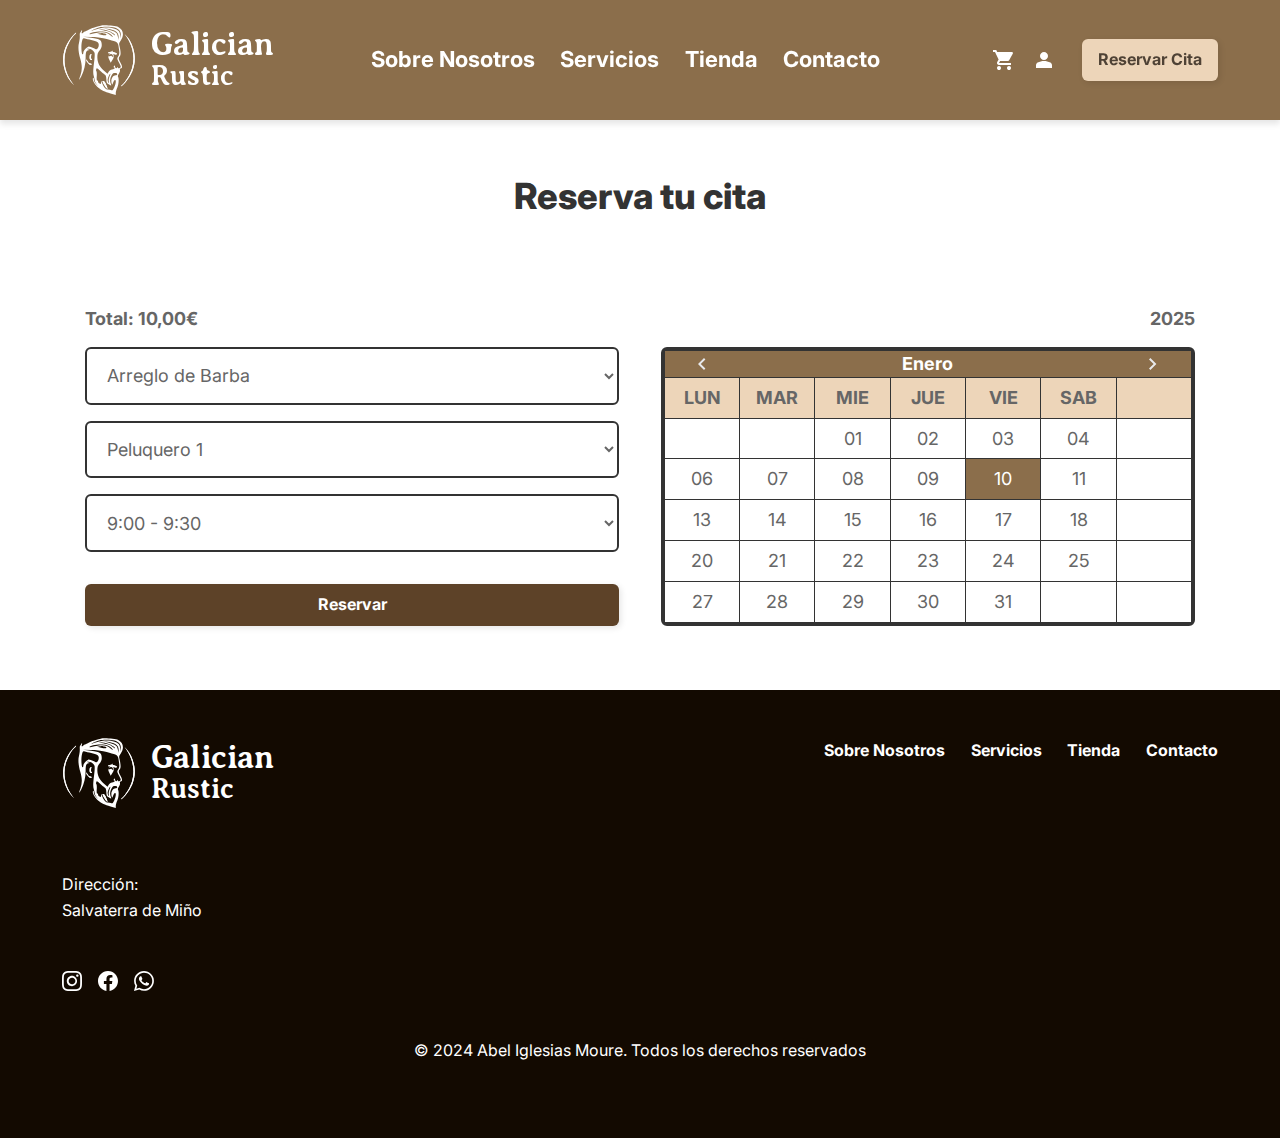
<file: Barber Shop Galician Rustic/src/html/booking.html>
<!DOCTYPE html>
<html lang="es">

<head>
    <meta charset="UTF-8">
    <meta name="viewport" content="width=device-width, initial-scale=1.0">
    <title>Reserva tu Cita en Barbería Galician Rustic | Salvaterra de Miño</title>

     <!-- SEO -->
     <meta name="description" content="Reserva tu cita para corte de cabello o cuidado de barba en la Barbería Galician Rustic, de Salvaterra de Miño.">
     <meta name="keywords" content="reservas barbería, reservar cita barbería galician rustic, reservar corte de cabello en salvaterra, reserva de servicios de barbería salvaterra, cita barbería galician rustic, reservar cuidado de barba salvaterra de miño, barbería masculina reservas, cita para corte de cabello salvaterra, reserva online barbería galician rustic">
     <meta name="author" content="Abel Iglesias Moure">
     <meta name="application-name" content="Barber Shop Galician Rustic">

    <!-- Favicon -->
    <link rel="icon" href="../img/favicon/favicon.svg" type="image/svg+xml">
    <link rel="icon" href="../img/favicon/galician-rustic-icon-32.png" sizes="32x32" type="image/png">
    <link rel="icon" href="../img/favicon/galician-rustic-icon-180.png" sizes="180x180" type="image/png">
    <link rel="icon" href="../img/favicon/favicon.ico" type="image/x-icon">
    <link rel="apple-touch-icon" href="../img/favicon/galician-rustic-icon-180.png">


    <!-- Fuente Logo -->
    <link rel="preconnect" href="https://fonts.googleapis.com">
    <link rel="preconnect" href="https://fonts.gstatic.com" crossorigin>
    <link
        href="https://fonts.googleapis.com/css2?family=Averia+Serif+Libre:ital,wght@0,300;0,400;0,700;1,300;1,400;1,700&family=Inter:ital,opsz,wght@0,14..32,100..900;1,14..32,100..900&display=swap"
        rel="stylesheet">
    <!-- Fuente Cuerpo -->
    <link rel="preconnect" href="https://fonts.googleapis.com">
    <link rel="preconnect" href="https://fonts.gstatic.com" crossorigin>
    <link
        href="https://fonts.googleapis.com/css2?family=Inter:ital,opsz,wght@0,14..32,100..900;1,14..32,100..900&display=swap"
        rel="stylesheet">
    <!-- CSS -->
    <link rel="stylesheet" href="../css/styles.css">
    <link rel="stylesheet" href="../css/booking.css">
</head>

<body>
    <header class="header">
        <figure class="logo">
            <a class="logo__link" href="../../index.html">
                <svg class="logo__svg" role="img" xmlns="http://www.w3.org/2000/svg" width="73" height="70"
                    viewBox="0 0 73 70" fill="none">
                    <title>Logotipo de la barbería Galician Rustic</title>
                    <desc>Logotipo de Galician Rustic, combinando un corte clásico con un fade y una barba bien
                        arreglada, representando la fusión de lo moderno y lo rústico.</desc>
                    <g clip-path="url(#clip0_83_219)">
                        <mask id="path-1-inside-1_83_219" fill="white">
                            <path
                                d="M38.6679 0.644939C32.5547 2.16256 30.1241 2.92136 27.1044 4.51486C23.2008 6.48776 21.875 6.92704 21.1458 7.6562C20.4167 8.38537 19.9068 8.23208 19.6654 8.15712C19.424 8.08215 20.0521 6.51911 20.0521 6.19787C20.0521 5.87663 20.0521 5.10412 20.0521 5.10412C20.0521 5.10412 20.0521 4.73954 18.9583 6.56245C17.8646 8.38537 17.6768 7.85361 17.7504 10.7371C17.8977 12.6341 17.5295 15.7452 17.0139 17.6422C15.9091 21.6639 16.351 27.355 18.4133 34.336C20.2547 40.6341 20.2547 45.4146 18.4133 50.4227C17.6031 52.5474 17.0875 54.4444 17.2349 54.5961C17.3085 54.7479 18.3397 53.1544 19.3708 51.1815C22.096 46.0217 23.6427 39.4959 23.6427 32.8184C23.7163 26.7479 24.3056 25.3062 26.8098 25.1544C28.2092 25.0786 28.1355 25.0026 26.5152 24.4715L24.6738 23.8644L26.5152 23.7886C28.6511 23.7127 31.3026 25.3821 32.4074 27.5067C32.923 28.4932 32.7757 31.7561 31.9655 38.3577C31.008 46.0975 31.008 48.3739 31.7446 51.1056C32.2601 52.9268 32.702 55.0514 32.7757 55.8103C32.8494 56.4932 33.6595 58.0869 34.6907 59.2251L36.3847 61.2739L34.3224 59.2251C33.1439 58.0869 32.1128 56.4173 31.9655 55.4309C31.8918 54.4444 31.7446 53.3062 31.7446 52.9268C31.6709 52.4715 31.3763 52.6991 30.9344 53.3062C30.0505 54.8238 32.7757 59.7561 36.0901 62.4121C39.7727 65.3714 42.4979 66.661 48.5375 68.4065L53.7668 69.9243V67.8755C53.8405 66.7373 54.4297 64.4609 55.2399 62.7911C56.7132 59.6041 57.1551 53.6856 56.0503 51.8644C55.6084 51.1056 55.9028 50.1192 56.8601 48.6774C57.7439 47.4634 58.2599 45.9457 57.9649 45.0352C57.7439 43.9729 57.9649 43.4417 58.6278 43.4417C60.5429 43.4417 60.4695 41.5447 58.6278 38.0542C56.4182 34.1843 56.2712 32.5908 57.818 31.3008C58.9962 30.2384 58.8487 26.5961 57.4495 20.7534C56.8601 18.6287 57.0811 17.794 58.6278 15.7452C62.4581 10.5095 61.4268 4.66662 56.1972 2.01079C53.4722 0.720818 42.2033 -0.18975 38.6679 0.644939ZM52.4411 2.61784C56.9341 3.98369 58.9227 6.33598 58.8487 10.2059L58.7018 13.4688L58.2599 10.2818C57.597 6.26012 56.6391 5.12191 52.5148 3.68017C47.5063 1.93491 40.362 2.16256 34.4697 4.28722C31.6709 5.27366 29.4613 5.95661 29.4613 5.80483C29.4613 5.27366 34.4697 3.149 37.1949 2.46608C40.7302 1.55551 49.274 1.63139 52.4411 2.61784ZM52.2938 5.50131C55.6818 7.24655 56.7132 8.99182 56.6391 12.4823L56.5657 14.9864L56.0503 12.3306C55.7553 10.813 55.2399 9.21947 54.9453 8.68832C54.0615 7.17069 50.0105 5.27366 45.2967 4.28722L40.8775 3.30077L45.1494 3.68017C47.5063 3.83193 50.7471 4.66662 52.2938 5.50131ZM48.6111 6.86718C50.8207 8.00539 52.7357 9.44711 52.9567 10.0542C53.1039 10.6612 52.2938 10.2818 50.8943 9.06769C49.6423 8.00539 47.2854 6.7154 45.8123 6.33598C44.3392 5.95661 41.614 5.34955 39.7727 4.89426L36.4583 4.05957L40.5092 4.43898C42.7188 4.66662 46.4015 5.72897 48.6111 6.86718ZM45.4441 7.39833C48.4638 8.68832 50.8207 10.6612 50.8207 11.7235C50.8207 12.1788 49.7896 11.5718 48.6111 10.5095C44.0446 6.63954 40.8039 6.33598 29.093 8.99182C25.7786 9.75061 27.5463 8.3089 31.1553 7.32247C35.7218 6.03248 42.4243 6.10834 45.4441 7.39833ZM42.6452 8.6124C46.5488 10.0542 44.1919 10.7371 39.0362 9.67475C34.6907 8.84004 34.4697 8.68832 36.8266 8.38476C38.226 8.15712 39.6254 7.92947 39.8464 7.92947C40.0673 7.85361 41.3931 8.15712 42.6452 8.6124ZM42.4243 13.3929C45.2967 14 49.495 15.214 51.7782 16.1246C56.1972 17.8699 56.1237 17.7181 57.1551 25.3821C57.523 28.1138 57.302 29.4796 56.2712 31.3008C54.8716 33.6531 54.8716 33.6531 57.0811 37.8265C58.9228 41.3929 59.1437 42.0758 58.1859 42.6829C56.6391 43.6693 55.9763 43.5935 55.9763 42.4552C55.9763 41.7723 55.7553 41.8482 55.3134 42.607C54.5034 43.897 53.0303 43.0623 53.0303 41.317C53.0303 40.3306 52.8094 40.3306 52.1465 41.0135C51.41 41.7723 51.41 42.1517 52.2201 42.607C53.3249 43.3658 52.8094 43.7452 49.9369 44.504C48.8321 44.7317 47.359 45.794 46.6961 46.8563L45.5177 48.7534L41.7614 45.5664C37.4158 41.7723 35.4272 37.6748 35.3535 32.3631C35.3535 29.1761 35.7218 27.962 37.5631 25.6097C39.1099 23.5609 39.7727 21.8916 39.7727 19.9187C39.7727 15.0623 38.2997 14.0758 29.093 12.7859L20.9912 11.6477L29.093 11.9512C33.5859 12.103 39.5518 12.7859 42.4243 13.3929ZM29.2403 14.9864C31.7446 15.5934 34.4697 16.4282 35.2799 16.8834C37.1212 17.8699 37.2685 21.1327 35.7218 23.2574C34.617 24.6991 34.5433 24.6991 31.3763 23.1056C29.6086 22.1951 27.62 21.4363 26.9571 21.4363C25.1894 21.4363 21.3595 25.5338 21.3595 27.4308C21.3595 28.2656 21.0648 29.1002 20.6966 29.3278C19.5181 30.0867 18.9289 20.981 19.8864 16.8075C20.7702 13.1652 20.9175 13.0135 22.7588 13.4688C23.79 13.7723 26.7361 14.4552 29.2403 14.9864ZM42.5716 49.4363C43.75 50.1192 44.1919 51.1056 44.3393 54.2168C44.5602 57.783 44.7812 58.2382 47.0644 59.5284C49.4213 60.8943 49.495 60.8943 49.053 59.6041C47.7273 56.1896 47.8009 54.1409 49.274 51.1056C50.5998 48.5257 51.189 47.9945 53.0303 47.9945C54.5034 47.9945 55.2399 48.3739 55.2399 49.1327C55.2399 49.7398 54.577 50.2709 53.7668 50.2709C50.4524 50.2709 48.3165 55.0514 49.8632 58.9974C50.2315 60.0594 50.5261 59.7561 51.1153 57.8592C51.5572 56.4173 52.3674 55.2032 52.883 54.9756C54.3561 54.5203 53.9878 59.0731 52.2201 62.4878C50.8944 65.2952 50.5261 65.5228 48.7584 65.0675C47.6536 64.8399 46.2542 64.6122 45.5913 64.6122C43.8236 64.6122 41.4668 61.7291 40.2147 58.2382C39.2572 55.4308 39.1099 55.355 39.1099 57.3277C39.0362 59.2251 38.8889 59.3008 37.5631 58.6178C36.7529 58.1626 36.0901 57.3277 36.0901 56.7208C36.0901 56.1138 35.7218 55.5826 35.2799 55.5826C34.6907 55.5826 34.5433 54.065 34.7643 51.0298C34.9116 48.5257 34.7643 46.401 34.3961 46.2493C34.0278 46.1734 33.9542 45.2628 34.2487 44.3522C34.6907 42.6829 34.838 42.6829 37.8577 45.5664C39.6254 47.2357 41.7614 48.981 42.5716 49.4363ZM47.4327 51.6368C46.6961 53.2303 46.4752 54.9756 46.7698 56.5691C47.138 58.3902 47.0644 58.6935 46.4752 57.8592C46.0332 57.252 45.665 55.962 45.665 54.9756C45.665 53.1544 47.7273 48.3739 48.3165 48.9051C48.4638 49.1327 48.0956 50.3469 47.4327 51.6368Z" />
                        </mask>
                        <path
                            d="M38.6679 0.644939C32.5547 2.16256 30.1241 2.92136 27.1044 4.51486C23.2008 6.48776 21.875 6.92704 21.1458 7.6562C20.4167 8.38537 19.9068 8.23208 19.6654 8.15712C19.424 8.08215 20.0521 6.51911 20.0521 6.19787C20.0521 5.87663 20.0521 5.10412 20.0521 5.10412C20.0521 5.10412 20.0521 4.73954 18.9583 6.56245C17.8646 8.38537 17.6768 7.85361 17.7504 10.7371C17.8977 12.6341 17.5295 15.7452 17.0139 17.6422C15.9091 21.6639 16.351 27.355 18.4133 34.336C20.2547 40.6341 20.2547 45.4146 18.4133 50.4227C17.6031 52.5474 17.0875 54.4444 17.2349 54.5961C17.3085 54.7479 18.3397 53.1544 19.3708 51.1815C22.096 46.0217 23.6427 39.4959 23.6427 32.8184C23.7163 26.7479 24.3056 25.3062 26.8098 25.1544C28.2092 25.0786 28.1355 25.0026 26.5152 24.4715L24.6738 23.8644L26.5152 23.7886C28.6511 23.7127 31.3026 25.3821 32.4074 27.5067C32.923 28.4932 32.7757 31.7561 31.9655 38.3577C31.008 46.0975 31.008 48.3739 31.7446 51.1056C32.2601 52.9268 32.702 55.0514 32.7757 55.8103C32.8494 56.4932 33.6595 58.0869 34.6907 59.2251L36.3847 61.2739L34.3224 59.2251C33.1439 58.0869 32.1128 56.4173 31.9655 55.4309C31.8918 54.4444 31.7446 53.3062 31.7446 52.9268C31.6709 52.4715 31.3763 52.6991 30.9344 53.3062C30.0505 54.8238 32.7757 59.7561 36.0901 62.4121C39.7727 65.3714 42.4979 66.661 48.5375 68.4065L53.7668 69.9243V67.8755C53.8405 66.7373 54.4297 64.4609 55.2399 62.7911C56.7132 59.6041 57.1551 53.6856 56.0503 51.8644C55.6084 51.1056 55.9028 50.1192 56.8601 48.6774C57.7439 47.4634 58.2599 45.9457 57.9649 45.0352C57.7439 43.9729 57.9649 43.4417 58.6278 43.4417C60.5429 43.4417 60.4695 41.5447 58.6278 38.0542C56.4182 34.1843 56.2712 32.5908 57.818 31.3008C58.9962 30.2384 58.8487 26.5961 57.4495 20.7534C56.8601 18.6287 57.0811 17.794 58.6278 15.7452C62.4581 10.5095 61.4268 4.66662 56.1972 2.01079C53.4722 0.720818 42.2033 -0.18975 38.6679 0.644939ZM52.4411 2.61784C56.9341 3.98369 58.9227 6.33598 58.8487 10.2059L58.7018 13.4688L58.2599 10.2818C57.597 6.26012 56.6391 5.12191 52.5148 3.68017C47.5063 1.93491 40.362 2.16256 34.4697 4.28722C31.6709 5.27366 29.4613 5.95661 29.4613 5.80483C29.4613 5.27366 34.4697 3.149 37.1949 2.46608C40.7302 1.55551 49.274 1.63139 52.4411 2.61784ZM52.2938 5.50131C55.6818 7.24655 56.7132 8.99182 56.6391 12.4823L56.5657 14.9864L56.0503 12.3306C55.7553 10.813 55.2399 9.21947 54.9453 8.68832C54.0615 7.17069 50.0105 5.27366 45.2967 4.28722L40.8775 3.30077L45.1494 3.68017C47.5063 3.83193 50.7471 4.66662 52.2938 5.50131ZM48.6111 6.86718C50.8207 8.00539 52.7357 9.44711 52.9567 10.0542C53.1039 10.6612 52.2938 10.2818 50.8943 9.06769C49.6423 8.00539 47.2854 6.7154 45.8123 6.33598C44.3392 5.95661 41.614 5.34955 39.7727 4.89426L36.4583 4.05957L40.5092 4.43898C42.7188 4.66662 46.4015 5.72897 48.6111 6.86718ZM45.4441 7.39833C48.4638 8.68832 50.8207 10.6612 50.8207 11.7235C50.8207 12.1788 49.7896 11.5718 48.6111 10.5095C44.0446 6.63954 40.8039 6.33598 29.093 8.99182C25.7786 9.75061 27.5463 8.3089 31.1553 7.32247C35.7218 6.03248 42.4243 6.10834 45.4441 7.39833ZM42.6452 8.6124C46.5488 10.0542 44.1919 10.7371 39.0362 9.67475C34.6907 8.84004 34.4697 8.68832 36.8266 8.38476C38.226 8.15712 39.6254 7.92947 39.8464 7.92947C40.0673 7.85361 41.3931 8.15712 42.6452 8.6124ZM42.4243 13.3929C45.2967 14 49.495 15.214 51.7782 16.1246C56.1972 17.8699 56.1237 17.7181 57.1551 25.3821C57.523 28.1138 57.302 29.4796 56.2712 31.3008C54.8716 33.6531 54.8716 33.6531 57.0811 37.8265C58.9228 41.3929 59.1437 42.0758 58.1859 42.6829C56.6391 43.6693 55.9763 43.5935 55.9763 42.4552C55.9763 41.7723 55.7553 41.8482 55.3134 42.607C54.5034 43.897 53.0303 43.0623 53.0303 41.317C53.0303 40.3306 52.8094 40.3306 52.1465 41.0135C51.41 41.7723 51.41 42.1517 52.2201 42.607C53.3249 43.3658 52.8094 43.7452 49.9369 44.504C48.8321 44.7317 47.359 45.794 46.6961 46.8563L45.5177 48.7534L41.7614 45.5664C37.4158 41.7723 35.4272 37.6748 35.3535 32.3631C35.3535 29.1761 35.7218 27.962 37.5631 25.6097C39.1099 23.5609 39.7727 21.8916 39.7727 19.9187C39.7727 15.0623 38.2997 14.0758 29.093 12.7859L20.9912 11.6477L29.093 11.9512C33.5859 12.103 39.5518 12.7859 42.4243 13.3929ZM29.2403 14.9864C31.7446 15.5934 34.4697 16.4282 35.2799 16.8834C37.1212 17.8699 37.2685 21.1327 35.7218 23.2574C34.617 24.6991 34.5433 24.6991 31.3763 23.1056C29.6086 22.1951 27.62 21.4363 26.9571 21.4363C25.1894 21.4363 21.3595 25.5338 21.3595 27.4308C21.3595 28.2656 21.0648 29.1002 20.6966 29.3278C19.5181 30.0867 18.9289 20.981 19.8864 16.8075C20.7702 13.1652 20.9175 13.0135 22.7588 13.4688C23.79 13.7723 26.7361 14.4552 29.2403 14.9864ZM42.5716 49.4363C43.75 50.1192 44.1919 51.1056 44.3393 54.2168C44.5602 57.783 44.7812 58.2382 47.0644 59.5284C49.4213 60.8943 49.495 60.8943 49.053 59.6041C47.7273 56.1896 47.8009 54.1409 49.274 51.1056C50.5998 48.5257 51.189 47.9945 53.0303 47.9945C54.5034 47.9945 55.2399 48.3739 55.2399 49.1327C55.2399 49.7398 54.577 50.2709 53.7668 50.2709C50.4524 50.2709 48.3165 55.0514 49.8632 58.9974C50.2315 60.0594 50.5261 59.7561 51.1153 57.8592C51.5572 56.4173 52.3674 55.2032 52.883 54.9756C54.3561 54.5203 53.9878 59.0731 52.2201 62.4878C50.8944 65.2952 50.5261 65.5228 48.7584 65.0675C47.6536 64.8399 46.2542 64.6122 45.5913 64.6122C43.8236 64.6122 41.4668 61.7291 40.2147 58.2382C39.2572 55.4308 39.1099 55.355 39.1099 57.3277C39.0362 59.2251 38.8889 59.3008 37.5631 58.6178C36.7529 58.1626 36.0901 57.3277 36.0901 56.7208C36.0901 56.1138 35.7218 55.5826 35.2799 55.5826C34.6907 55.5826 34.5433 54.065 34.7643 51.0298C34.9116 48.5257 34.7643 46.401 34.3961 46.2493C34.0278 46.1734 33.9542 45.2628 34.2487 44.3522C34.6907 42.6829 34.838 42.6829 37.8577 45.5664C39.6254 47.2357 41.7614 48.981 42.5716 49.4363ZM47.4327 51.6368C46.6961 53.2303 46.4752 54.9756 46.7698 56.5691C47.138 58.3902 47.0644 58.6935 46.4752 57.8592C46.0332 57.252 45.665 55.962 45.665 54.9756C45.665 53.1544 47.7273 48.3739 48.3165 48.9051C48.4638 49.1327 48.0956 50.3469 47.4327 51.6368Z"
                            fill="white" stroke="white" stroke-width="10" mask="url(#path-1-inside-1_83_219)" />
                        <mask id="path-2-inside-2_83_219" fill="white">
                            <path
                                d="M46.4015 27.5067C45.5914 28.0379 45.886 28.2656 47.7273 28.2656C49.0531 28.2656 50.8207 28.6449 51.6309 29.1002C52.5148 29.5555 53.6932 29.6314 54.3561 29.4038C55.3874 28.9485 55.1663 28.6449 53.3986 27.8103C50.7471 26.5961 47.9483 26.5203 46.4015 27.5067Z" />
                        </mask>
                        <path
                            d="M46.4015 27.5067C45.5914 28.0379 45.886 28.2656 47.7273 28.2656C49.0531 28.2656 50.8207 28.6449 51.6309 29.1002C52.5148 29.5555 53.6932 29.6314 54.3561 29.4038C55.3874 28.9485 55.1663 28.6449 53.3986 27.8103C50.7471 26.5961 47.9483 26.5203 46.4015 27.5067Z"
                            fill="white" />
                        <path
                            d="M46.4015 27.5067L43.713 23.2911L43.6863 23.3081L43.6599 23.3254L46.4015 27.5067ZM51.6309 29.1002L49.1815 33.4591L49.2606 33.5036L49.3413 33.5451L51.6309 29.1002ZM54.3561 29.4038L55.9801 34.1327L56.181 34.0637L56.3753 33.9779L54.3561 29.4038ZM53.3986 27.8103L55.5335 23.2889L55.5069 23.2764L55.4803 23.2642L53.3986 27.8103ZM43.6599 23.3254C43.4569 23.4585 42.4219 24.1061 41.7188 25.2798C41.2918 25.9924 40.6772 27.4321 41.1362 29.2221C41.5892 30.9891 42.7954 31.9454 43.47 32.3561C44.6105 33.0504 45.8017 33.1613 46.0914 33.1927C46.6257 33.2505 47.1943 33.2656 47.7273 33.2656V23.2656C47.5461 23.2656 47.4083 23.2627 47.307 23.2587C47.2025 23.2545 47.1612 23.2501 47.1674 23.2507C47.1723 23.2513 47.1998 23.2543 47.2456 23.2618C47.29 23.269 47.3678 23.283 47.4703 23.308C47.6144 23.3432 48.0996 23.4672 48.6702 23.8146C49.2436 24.1637 50.3899 25.05 50.8228 26.7384C51.2616 28.4499 50.6666 29.8024 50.2971 30.419C49.9389 31.017 49.5451 31.3663 49.4239 31.4713C49.2648 31.6091 49.1522 31.6821 49.1432 31.688L43.6599 23.3254ZM47.7273 33.2656C47.9684 33.2656 48.3849 33.307 48.8258 33.4014C49.0327 33.4457 49.1919 33.4905 49.2921 33.5237C49.4176 33.5653 49.3554 33.5569 49.1815 33.4591L54.0804 24.7413C53.0275 24.1496 51.8105 23.8138 50.9191 23.6229C49.9421 23.4138 48.812 23.2656 47.7273 23.2656V33.2656ZM49.3413 33.5451C50.4455 34.114 51.5963 34.3878 52.5926 34.4846C53.533 34.5761 54.7622 34.5509 55.9801 34.1327L52.7321 24.6749C53.0509 24.5654 53.2791 24.5403 53.3675 24.533C53.4712 24.5246 53.5334 24.5289 53.5601 24.5316C53.5892 24.5344 53.6218 24.5396 53.6654 24.5516C53.7071 24.5631 53.7959 24.591 53.9206 24.6553L49.3413 33.5451ZM56.3753 33.9779C56.6541 33.8548 57.7094 33.4045 58.5768 32.4578C59.0986 31.8882 59.7769 30.8972 59.9393 29.4944C60.1062 28.052 59.6482 26.8738 59.1741 26.1107C58.4145 24.8881 57.3086 24.2394 57.0242 24.0676C56.543 23.7769 56.0075 23.5128 55.5335 23.2889L51.2638 32.3316C51.4533 32.4211 51.5961 32.4913 51.703 32.5462C51.8134 32.603 51.8559 32.6285 51.8537 32.6271C51.8505 32.6252 51.8248 32.6096 51.7827 32.5807C51.7417 32.5526 51.6701 32.5016 51.5796 32.4273C51.4375 32.3107 51.043 31.9723 50.6799 31.3879C50.2794 30.7433 49.8513 29.6777 50.0056 28.3448C50.1553 27.0513 50.7784 26.1664 51.2035 25.7024C51.8775 24.9668 52.5737 24.7251 52.3368 24.8297L56.3753 33.9779ZM55.4803 23.2642C53.6075 22.4067 51.6062 21.9117 49.6793 21.837C47.8277 21.7653 45.6244 22.072 43.713 23.2911L49.0901 31.7224C48.8841 31.8538 48.7707 31.8674 48.8304 31.8545C48.8846 31.8428 49.037 31.8197 49.2923 31.8295C49.8143 31.8498 50.5382 31.9997 51.317 32.3563L55.4803 23.2642Z"
                            fill="white" mask="url(#path-2-inside-2_83_219)" />
                        <path
                            d="M49.0375 32.4229C49.0332 32.431 49.0288 32.439 49.0243 32.447C49.019 32.4564 49.0136 32.4658 49.0081 32.4749C48.997 32.4506 48.9861 32.4254 48.9756 32.3994C48.9739 32.395 48.9721 32.3906 48.9704 32.3862C48.8873 32.1765 48.8365 31.9371 48.8363 31.6821C48.8364 31.6815 48.8364 31.6809 48.8365 31.6803C48.8426 31.6068 48.879 31.3651 49.058 31.0768C49.106 30.9994 49.1605 30.9251 49.2206 30.8549C49.2919 31.1214 49.3106 31.4029 49.2752 31.6803C49.2425 31.9364 49.1637 32.189 49.0375 32.4229ZM48.8355 31.7032C48.8352 31.7029 48.8352 31.6956 48.8363 31.6821C48.8363 31.6967 48.8357 31.7035 48.8355 31.7032Z"
                            fill="white" stroke="white" stroke-width="5" />
                        <mask id="path-5-inside-3_83_219" fill="white">
                            <path
                                d="M40.5093 56.038C40.5093 57.2521 42.7925 61.5016 44.1183 62.7155C46.0333 64.4609 46.0333 64.157 44.2656 59.9081C43.529 58.087 42.3506 56.3415 41.6877 56.1139C41.0248 55.8104 40.5093 55.8104 40.5093 56.038Z" />
                        </mask>
                        <path
                            d="M40.5093 56.038C40.5093 57.2521 42.7925 61.5016 44.1183 62.7155C46.0333 64.4609 46.0333 64.157 44.2656 59.9081C43.529 58.087 42.3506 56.3415 41.6877 56.1139C41.0248 55.8104 40.5093 55.8104 40.5093 56.038Z"
                            fill="white" />
                        <path
                            d="M44.1183 62.7155L40.7417 66.4032L40.7501 66.4108L44.1183 62.7155ZM44.2656 59.9081L39.6304 61.7828L39.6396 61.8058L39.6492 61.8287L44.2656 59.9081ZM41.6877 56.1139L39.6062 60.66L39.8305 60.7627L40.0637 60.8428L41.6877 56.1139ZM35.5093 56.038C35.5093 57.4072 36.017 58.7101 36.2431 59.2766C36.5662 60.0861 36.9822 60.946 37.4157 61.7499C38.1732 63.1547 39.4074 65.1814 40.7417 66.4032L47.4948 59.0278C47.5954 59.1199 47.4627 59.0082 47.1277 58.5163C46.839 58.0924 46.5176 57.5601 46.2175 57.0037C45.9145 56.4417 45.6768 55.9358 45.5304 55.5691C45.4958 55.4823 45.4703 55.4133 45.4524 55.3618C45.434 55.309 45.4276 55.2857 45.4286 55.2891C45.4293 55.2917 45.433 55.3053 45.4385 55.3291C45.4439 55.3524 45.4523 55.3913 45.4614 55.4438C45.4769 55.5326 45.5093 55.7439 45.5093 56.038H35.5093ZM40.7501 66.4108C41.1494 66.7747 41.8523 67.4174 42.5538 67.8544C42.7641 67.9855 43.1183 68.191 43.5747 68.3651C43.9689 68.5155 44.8802 68.8173 46.0507 68.681C47.4887 68.5136 48.8679 67.7289 49.7334 66.4008C50.44 65.3165 50.5452 64.2635 50.5673 63.7962C50.6113 62.8682 50.3989 62.0832 50.3272 61.8179C50.2203 61.4231 50.0841 61.0252 49.9542 60.6695C49.6926 59.9533 49.3207 59.0419 48.882 57.9875L39.6492 61.8287C40.0943 62.8987 40.3853 63.6187 40.561 64.0999C40.6498 64.343 40.6758 64.4354 40.6743 64.4297C40.6727 64.424 40.6493 64.3387 40.6259 64.198C40.6066 64.0814 40.5579 63.7595 40.5785 63.3232C40.5961 62.9531 40.6822 61.9739 41.3554 60.9409C42.1875 59.6642 43.5188 58.9083 44.8943 58.7481C46.0024 58.6191 46.8367 58.9066 47.1394 59.0221C47.5042 59.1613 47.7522 59.3112 47.8417 59.367C48.0598 59.5028 48.0447 59.529 47.4864 59.0201L40.7501 66.4108ZM48.9008 58.0333C48.4069 56.8121 47.7646 55.6061 47.0874 54.6073C46.7511 54.1115 46.3433 53.5732 45.873 53.0834C45.5299 52.7262 44.6486 51.844 43.3117 51.3849L40.0637 60.8428C39.7556 60.737 39.5141 60.6159 39.345 60.5197C39.1736 60.4221 39.0422 60.3305 38.9522 60.2627C38.7791 60.1325 38.6818 60.0324 38.6602 60.0099C38.6202 59.9683 38.6774 60.0229 38.8107 60.2195C39.0725 60.6056 39.3877 61.183 39.6304 61.7828L48.9008 58.0333ZM43.7692 51.5677C43.0712 51.2482 42.1304 50.9291 41.0736 50.8818C40.6088 50.8609 39.598 50.8634 38.4933 51.3767C37.1221 52.0138 35.5093 53.582 35.5093 56.038H45.5093C45.5093 57.0135 45.2129 58.0279 44.5783 58.9016C43.9789 59.7271 43.2499 60.1933 42.7071 60.4456C41.7197 60.9043 40.8793 60.8831 40.6262 60.8717C39.993 60.8434 39.6413 60.6761 39.6062 60.66L43.7692 51.5677Z"
                            fill="white" mask="url(#path-5-inside-3_83_219)" />
                        <mask id="path-7-inside-4_83_219" fill="white">
                            <path
                                d="M64.3727 11.5718C71.0015 21.1328 73.1377 32.9702 70.0442 43.29C68.424 48.9051 63.7839 56.7968 60.6164 59.3765C59.5857 60.2114 58.8487 61.122 59.0697 61.2739C59.2907 61.5016 61.2058 59.7561 63.2679 57.404C70.7806 48.9051 74.0215 38.5095 72.3273 28.3415C71.2965 21.9675 68.571 15.7453 65.0356 11.7994L62.5316 8.91602L64.3727 11.5718Z" />
                        </mask>
                        <path
                            d="M64.3727 11.5718C71.0015 21.1328 73.1377 32.9702 70.0442 43.29C68.424 48.9051 63.7839 56.7968 60.6164 59.3765C59.5857 60.2114 58.8487 61.122 59.0697 61.2739C59.2907 61.5016 61.2058 59.7561 63.2679 57.404C70.7806 48.9051 74.0215 38.5095 72.3273 28.3415C71.2965 21.9675 68.571 15.7453 65.0356 11.7994L62.5316 8.91602L64.3727 11.5718Z"
                            fill="white" />
                        <path
                            d="M64.3727 11.5718L60.2636 14.4205L60.2637 14.4207L64.3727 11.5718ZM70.0442 43.29L65.2548 41.8543L65.2474 41.8791L65.2402 41.9039L70.0442 43.29ZM60.6164 59.3765L63.7634 63.2619L63.774 63.2534L60.6164 59.3765ZM59.0697 61.2739L62.6575 57.7914L62.3118 57.4353L61.9029 57.1541L59.0697 61.2739ZM63.2679 57.404L59.5217 54.0925L59.515 54.1002L59.5082 54.1078L63.2679 57.404ZM72.3273 28.3415L67.3914 29.1397L67.3933 29.1515L67.3953 29.1632L72.3273 28.3415ZM65.0356 11.7994L61.2605 15.0779L61.2858 15.1071L61.3117 15.136L65.0356 11.7994ZM62.5316 8.91602L66.3068 5.63759L58.4225 11.7647L62.5316 8.91602ZM60.2637 14.4207C66.1112 22.8547 67.87 33.1298 65.2548 41.8543L74.8337 44.7257C78.4053 32.8106 75.8919 19.4109 68.4818 8.72295L60.2637 14.4207ZM65.2402 41.9039C64.5803 44.1909 63.22 47.1766 61.598 49.9413C59.9082 52.8215 58.3232 54.7957 57.4589 55.4997L63.774 63.2534C66.0771 61.3775 68.3959 58.1161 70.2231 55.0017C72.118 51.7719 73.888 48.0042 74.8482 44.6761L65.2402 41.9039ZM57.4694 55.4911C56.752 56.0722 56.0463 56.7482 55.4945 57.4266C55.2554 57.7206 54.8349 58.2677 54.5167 58.972C54.3736 59.2888 54.057 60.0496 54.032 61.0593C54.0029 62.2356 54.414 64.1404 56.2365 65.3938L61.9029 57.1541C63.6702 58.3694 64.056 60.2126 64.0289 61.3067C64.006 62.2342 63.7187 62.8924 63.6297 63.0894C63.5071 63.3608 63.3904 63.5407 63.3452 63.6084C63.2912 63.689 63.2558 63.7324 63.2528 63.7361C63.2485 63.7413 63.2933 63.6871 63.3978 63.5853C63.4969 63.4888 63.6219 63.3766 63.7634 63.2619L57.4694 55.4911ZM55.4819 64.7564C56.8035 66.118 58.4081 66.3195 59.2906 66.2912C60.1279 66.2644 60.7673 66.0374 61.061 65.9217C61.6788 65.6784 62.1551 65.3595 62.3779 65.205C62.8993 64.8434 63.4195 64.394 63.8608 63.9887C64.7895 63.1356 65.9104 61.9745 67.0276 60.7001L59.5082 54.1078C58.5634 55.1856 57.6956 56.0733 57.096 56.624C56.7731 56.9206 56.6442 57.0119 56.6799 56.9871C56.7003 56.973 56.7617 56.9311 56.8574 56.8757C56.9423 56.8265 57.1303 56.7222 57.397 56.6172C57.6131 56.532 58.1867 56.3215 58.9707 56.2964C59.7998 56.2698 61.3635 56.4583 62.6575 57.7914L55.4819 64.7564ZM67.0141 60.7155C75.4104 51.217 79.2281 39.3358 77.2593 27.5197L67.3953 29.1632C68.8149 37.6832 66.1507 46.5933 59.5217 54.0925L67.0141 60.7155ZM77.2632 27.5433C76.1157 20.4478 73.0692 13.273 68.7595 8.46292L61.3117 15.136C64.0728 18.2176 66.4773 23.4872 67.3914 29.1397L77.2632 27.5433ZM68.8108 8.52102L66.3068 5.63759L58.7564 12.1944L61.2605 15.0779L68.8108 8.52102ZM58.4225 11.7647L60.2636 14.4205L68.4819 8.72312L66.6407 6.06733L58.4225 11.7647Z"
                            fill="white" mask="url(#path-7-inside-4_83_219)" />
                        <mask id="path-9-inside-5_83_219" fill="white">
                            <path
                                d="M27.9882 30.0868C26.7361 31.7562 27.399 34.6396 29.093 35.019C30.2714 35.2466 30.3451 35.0949 29.6086 34.1084C29.0194 33.4255 28.8721 32.1356 29.1667 30.9974C29.6823 28.7968 29.314 28.4933 27.9882 30.0868Z" />
                        </mask>
                        <path
                            d="M27.9882 30.0868C26.7361 31.7562 27.399 34.6396 29.093 35.019C30.2714 35.2466 30.3451 35.0949 29.6086 34.1084C29.0194 33.4255 28.8721 32.1356 29.1667 30.9974C29.6823 28.7968 29.314 28.4933 27.9882 30.0868Z"
                            fill="white" />
                        <path
                            d="M27.9882 30.0868L24.1446 26.8889L24.064 26.9858L23.9883 27.0866L27.9882 30.0868ZM29.093 35.019L28.0004 39.8982L28.0723 39.9143L28.1447 39.9282L29.093 35.019ZM29.6086 34.1084L33.615 31.117L33.5095 30.9758L33.3944 30.8423L29.6086 34.1084ZM29.1667 30.9974L34.0071 32.2502L34.0216 32.1943L34.0348 32.138L29.1667 30.9974ZM23.9883 27.0866C22.3097 29.3246 22.084 32.0395 22.559 34.1396C22.9984 36.0826 24.4971 39.1136 28.0004 39.8982L30.1857 30.1399C31.0681 30.3375 31.6387 30.8317 31.9285 31.1928C32.2017 31.5331 32.2854 31.8131 32.3126 31.9337C32.3457 32.0799 32.4146 32.5183 31.9881 33.087L23.9883 27.0866ZM28.1447 39.9282C28.4527 39.9877 29.0584 40.1015 29.7006 40.1109C30.015 40.1156 30.6758 40.1057 31.4445 39.8681C32.2682 39.6136 33.5979 38.9648 34.4413 37.4443C35.2523 35.9823 35.1227 34.5884 34.977 33.881C34.8316 33.1755 34.571 32.6412 34.4336 32.3787C34.1541 31.8453 33.807 31.3741 33.615 31.117L25.6022 37.0999C25.7785 37.336 25.6983 37.2537 25.5754 37.0191C25.5162 36.906 25.3062 36.4986 25.1827 35.8992C25.0588 35.2979 24.9224 33.9893 25.6965 32.5937C26.5031 31.1396 27.766 30.5383 28.4919 30.314C29.1629 30.1066 29.6947 30.1098 29.848 30.112C30.168 30.1167 30.3226 30.1641 30.0414 30.1098L28.1447 39.9282ZM33.3944 30.8423C33.6829 31.1767 33.8312 31.4822 33.9044 31.6688C33.9791 31.8593 34.0034 31.9959 34.012 32.0601C34.0267 32.1699 34.0166 32.2135 34.0071 32.2502L24.3262 29.7445C24.0221 30.9194 23.9384 32.1771 24.1004 33.3872C24.2543 34.5367 24.6904 36.0621 25.8228 37.3746L33.3944 30.8423ZM34.0348 32.138C34.1852 31.4962 34.3374 30.7294 34.3789 29.978C34.399 29.6139 34.409 29.0132 34.2703 28.3287C34.1512 27.7413 33.7647 26.2927 32.3552 25.1862C30.6935 23.882 28.8457 23.9717 27.7482 24.275C26.7861 24.5407 26.1042 25.0201 25.7854 25.2615C25.1015 25.7795 24.5343 26.4205 24.1446 26.8889L31.8319 33.2846C32.105 32.9564 32.081 33.0378 31.8229 33.2332C31.717 33.3134 31.2187 33.6908 30.4111 33.9139C29.4681 34.1744 27.7457 34.2808 26.1807 33.0524C24.8678 32.0218 24.5493 30.7084 24.4696 30.3154C24.3703 29.8254 24.3912 29.4784 24.3941 29.4273C24.401 29.3019 24.4059 29.3983 24.2985 29.8567L34.0348 32.138Z"
                            fill="white" mask="url(#path-9-inside-5_83_219)" />
                        <mask id="path-11-inside-6_83_219" fill="white">
                            <path
                                d="M24.3055 34.4878C24.1582 37.0677 27.7672 40.71 29.3876 39.6477C30.0505 39.2682 29.7559 38.9647 28.4301 38.5853C27.399 38.3577 26.0732 37.1436 25.484 36.0054C24.8211 34.8672 24.3792 34.1842 24.3055 34.4878Z" />
                        </mask>
                        <path
                            d="M24.3055 34.4878C24.1582 37.0677 27.7672 40.71 29.3876 39.6477C30.0505 39.2682 29.7559 38.9647 28.4301 38.5853C27.399 38.3577 26.0732 37.1436 25.484 36.0054C24.8211 34.8672 24.3792 34.1842 24.3055 34.4878Z"
                            fill="white" />
                        <path
                            d="M24.3055 34.4878L19.4465 33.3089L19.3395 33.7498L19.3137 34.2027L24.3055 34.4878ZM29.3876 39.6477L26.9038 35.3082L26.7726 35.3833L26.6462 35.4662L29.3876 39.6477ZM28.4301 38.5853L29.8059 33.7783L29.6581 33.736L29.508 33.7029L28.4301 38.5853ZM25.484 36.0054L29.9242 33.7067L29.8671 33.5964L29.8046 33.4891L25.484 36.0054ZM19.3137 34.2027C19.2104 36.0104 19.7597 37.6095 20.3351 38.7632C20.9345 39.965 21.745 41.0545 22.6258 41.9466C23.4769 42.8086 24.617 43.7118 25.9841 44.2752C27.2598 44.8009 29.741 45.3947 32.129 43.8292L26.6462 35.4662C28.224 34.4318 29.6464 34.9686 29.7943 35.0296C30.0337 35.1282 29.9768 35.1587 29.7416 34.9205C29.536 34.7123 29.3706 34.4739 29.284 34.3003C29.1735 34.0788 29.327 34.2551 29.2974 34.7728L19.3137 34.2027ZM31.8714 43.9871C32.1816 43.8095 33.4073 43.1145 34.1554 41.6521C34.6135 40.7567 34.881 39.5875 34.637 38.3079C34.407 37.1023 33.8085 36.2485 33.3403 35.7378C32.5175 34.8402 31.5586 34.416 31.2102 34.2659C30.7267 34.0576 30.2303 33.8998 29.8059 33.7783L27.0544 43.3923C27.2928 43.4606 27.3304 43.4829 27.2543 43.4501C27.2116 43.4318 27.0726 43.3703 26.8836 43.2548C26.7121 43.15 26.3504 42.9113 25.9689 42.4952C25.579 42.0698 25.0277 41.3014 24.8141 40.1817C24.5864 38.9881 24.8396 37.9054 25.2527 37.0978C25.6243 36.3715 26.0892 35.9254 26.3331 35.7159C26.5946 35.4913 26.812 35.3607 26.9038 35.3082L31.8714 43.9871ZM29.508 33.7029C29.7202 33.7497 29.8756 33.8071 29.9692 33.8465C30.0648 33.8867 30.125 33.9202 30.1503 33.9351C30.195 33.9614 30.1753 33.955 30.1115 33.8984C30.0514 33.8449 29.9908 33.7811 29.9432 33.722C29.8921 33.6584 29.8933 33.647 29.9242 33.7067L21.0437 38.3041C21.6693 39.5126 22.5659 40.5713 23.4711 41.3753C24.302 42.1132 25.6501 43.092 27.3523 43.4678L29.508 33.7029ZM29.8046 33.4891C29.495 32.9575 29.088 32.2682 28.7 31.7413C28.6369 31.6555 28.0559 30.8128 27.0917 30.2057C26.6802 29.9466 24.8184 28.849 22.4972 29.7751C20.1534 30.7103 19.5664 32.8148 19.4465 33.3089L29.1646 35.6666C29.0631 36.0849 28.506 38.1443 26.203 39.0632C23.9226 39.973 22.1127 38.8878 21.7633 38.6679C21.2308 38.3326 20.9112 37.9801 20.8382 37.8999C20.7222 37.7725 20.6557 37.6818 20.6475 37.6706C20.6311 37.6483 20.6689 37.699 20.7793 37.8774C20.8806 38.0409 21.0066 38.2527 21.1633 38.5217L29.8046 33.4891Z"
                            fill="white" mask="url(#path-11-inside-6_83_219)" />
                        <mask id="path-13-inside-7_83_219" fill="white">
                            <path
                                d="M10.1797 57.6322C3.27699 48.279 0.799201 36.5125 3.59241 26.1022C5.04945 20.4398 9.45899 12.4091 12.5499 9.73289C13.5565 8.86688 14.2663 7.93406 14.041 7.78917C13.8136 7.56841 11.95 9.37179 9.95676 11.7865C2.69359 20.5122 -0.244656 31.0029 1.74307 41.1143C2.95834 47.4537 5.86249 53.5894 9.51053 57.425L12.0971 60.2302L10.1797 57.6322Z" />
                        </mask>
                        <path
                            d="M10.1797 57.6322C3.27699 48.279 0.799201 36.5125 3.59241 26.1022C5.04945 20.4398 9.45899 12.4091 12.5499 9.73289C13.5565 8.86688 14.2663 7.93406 14.041 7.78917C13.8136 7.56841 11.95 9.37179 9.95676 11.7865C2.69359 20.5122 -0.244656 31.0029 1.74307 41.1143C2.95834 47.4537 5.86249 53.5894 9.51053 57.425L12.0971 60.2302L10.1797 57.6322Z"
                            fill="white" />
                        <path
                            d="M10.1797 57.6322L6.15667 60.6012L6.15675 60.6013L10.1797 57.6322ZM3.59241 26.1022L8.4216 27.398L8.42826 27.3731L8.43467 27.3482L3.59241 26.1022ZM12.5499 9.73289L9.28889 5.9427L9.28301 5.94776L9.27715 5.95284L12.5499 9.73289ZM14.041 7.78917L10.5585 11.3769L10.9165 11.7244L11.3362 11.9944L14.041 7.78917ZM9.95676 11.7865L13.7997 14.9852L13.8062 14.9774L13.8127 14.9695L9.95676 11.7865ZM1.74307 41.1143L6.65365 40.1729L6.65144 40.1614L6.64917 40.1498L1.74307 41.1143ZM9.51053 57.425L13.1863 54.0356L13.1602 54.0072L13.1335 53.9792L9.51053 57.425ZM12.0971 60.2302L8.42134 63.6196L16.1201 57.261L12.0971 60.2302ZM14.2028 54.6632C8.11618 46.4158 6.05963 36.201 8.4216 27.398L-1.23678 24.8065C-4.46122 36.824 -1.5622 50.1421 6.15667 60.6012L14.2028 54.6632ZM8.43467 27.3482C9.02835 25.041 10.3019 22.014 11.8436 19.2C13.4492 16.269 14.9773 14.2449 15.8227 13.5129L9.27715 5.95284C7.03163 7.89702 4.80944 11.2264 3.07337 14.3954C1.27321 17.6814 -0.386494 21.501 -1.24986 24.8563L8.43467 27.3482ZM15.811 13.5231C16.5115 12.9203 17.1971 12.2234 17.7284 11.5289C17.9587 11.2279 18.3625 10.6689 18.6596 9.95624C18.7931 9.63597 19.0874 8.86633 19.0829 7.85642C19.0776 6.6799 18.6106 4.78334 16.7459 3.58395L11.3362 11.9944C9.52781 10.8312 9.08786 8.9955 9.08297 7.90111C9.07883 6.97334 9.34671 6.30711 9.42964 6.1082C9.54404 5.83378 9.65517 5.65081 9.6983 5.58207C9.74971 5.50014 9.78366 5.45592 9.78643 5.4523C9.79031 5.44724 9.74687 5.50305 9.64532 5.60804C9.54897 5.70765 9.42717 5.82373 9.28889 5.9427L15.811 13.5231ZM17.5236 4.20144C16.1595 2.87738 14.5467 2.72571 13.6664 2.78097C12.8305 2.83343 12.1987 3.07985 11.9091 3.2042C11.2996 3.46593 10.8337 3.79879 10.6157 3.95985C10.1057 4.33672 9.59925 4.80148 9.17012 5.21998C8.26692 6.10084 7.18052 7.29546 6.10082 8.60341L13.8127 14.9695C14.7263 13.8628 15.5683 12.9484 16.1521 12.3791C16.4664 12.0725 16.5931 11.9769 16.5587 12.0023C16.539 12.0169 16.4791 12.0604 16.3854 12.1185C16.3023 12.1701 16.1178 12.2799 15.8549 12.3928C15.6419 12.4843 15.0754 12.7122 14.2928 12.7613C13.4657 12.8132 11.8941 12.6734 10.5585 11.3769L17.5236 4.20144ZM6.11386 8.58769C-2.00089 18.3365 -5.47313 30.3275 -3.16303 42.0787L6.64917 40.1498C4.98381 31.6783 7.38808 22.6879 13.7997 14.9852L6.11386 8.58769ZM-3.16752 42.0556C-1.81466 49.1128 1.43831 56.1929 5.88753 60.8709L13.1335 53.9792C10.2867 50.986 7.73134 45.7947 6.65365 40.1729L-3.16752 42.0556ZM5.83473 60.8145L8.42134 63.6196L15.7729 56.8407L13.1863 54.0356L5.83473 60.8145ZM16.1201 57.261L14.2027 54.663L6.15675 60.6013L8.07418 63.1993L16.1201 57.261Z"
                            fill="white" mask="url(#path-13-inside-7_83_219)" />
                    </g>
                    <defs>
                        <clipPath id="clip0_83_219">
                            <rect width="72.9167" height="70" fill="white" />
                        </clipPath>
                    </defs>
                </svg>
                <div   class="logo__text">Galician <span class="text__bottom"
                         >Rustic</span></div>
            </a>
        </figure>
        <nav class="menu" id="menu">
            <ul class="menu__list" id="menu__list">
                <li><a class="menu__item" href="#">Sobre Nosotros</a></li>
                <li><a class="menu__item" href="services.html">Servicios</a></li>
                <li><a class="menu__item" href="#">Tienda</a></li>
                <li><a class="menu__item" href="#">Contacto</a></li>
                <li><a href="booking.html" class="button button__secondary">Reservar Cita</a></li>
                <li class="icons">
                    <a href="#" aria-label="Carrito">
                        <svg role="img" xmlns="http://www.w3.org/2000/svg" width="24" height="24" viewBox="0 0 24 24"
                            fill="none">
                            <path
                                d="M7 22C6.45 22 5.97917 21.8042 5.5875 21.4125C5.19583 21.0208 5 20.55 5 20C5 19.45 5.19583 18.9792 5.5875 18.5875C5.97917 18.1958 6.45 18 7 18C7.55 18 8.02083 18.1958 8.4125 18.5875C8.80417 18.9792 9 19.45 9 20C9 20.55 8.80417 21.0208 8.4125 21.4125C8.02083 21.8042 7.55 22 7 22ZM17 22C16.45 22 15.9792 21.8042 15.5875 21.4125C15.1958 21.0208 15 20.55 15 20C15 19.45 15.1958 18.9792 15.5875 18.5875C15.9792 18.1958 16.45 18 17 18C17.55 18 18.0208 18.1958 18.4125 18.5875C18.8042 18.9792 19 19.45 19 20C19 20.55 18.8042 21.0208 18.4125 21.4125C18.0208 21.8042 17.55 22 17 22ZM5.2 4H19.95C20.3333 4 20.625 4.17083 20.825 4.5125C21.025 4.85417 21.0333 5.2 20.85 5.55L17.3 11.95C17.1167 12.2833 16.8708 12.5417 16.5625 12.725C16.2542 12.9083 15.9167 13 15.55 13H8.1L7 15H19V17H7C6.25 17 5.68333 16.6708 5.3 16.0125C4.91667 15.3542 4.9 14.7 5.25 14.05L6.6 11.6L3 4H1V2H4.25L5.2 4Z"
                                fill="white" />
                        </svg>
                    </a>
                    <a href="#" aria-label="Login">
                        <svg role="img" xmlns="http://www.w3.org/2000/svg" width="24" height="24" viewBox="0 0 24 24"
                            fill="none">
                            <path
                                d="M12 12C10.9 12 9.95833 11.6083 9.175 10.825C8.39167 10.0417 8 9.1 8 8C8 6.9 8.39167 5.95833 9.175 5.175C9.95833 4.39167 10.9 4 12 4C13.1 4 14.0417 4.39167 14.825 5.175C15.6083 5.95833 16 6.9 16 8C16 9.1 15.6083 10.0417 14.825 10.825C14.0417 11.6083 13.1 12 12 12ZM4 20V17.2C4 16.6333 4.14583 16.1125 4.4375 15.6375C4.72917 15.1625 5.11667 14.8 5.6 14.55C6.63333 14.0333 7.68333 13.6458 8.75 13.3875C9.81667 13.1292 10.9 13 12 13C13.1 13 14.1833 13.1292 15.25 13.3875C16.3167 13.6458 17.3667 14.0333 18.4 14.55C18.8833 14.8 19.2708 15.1625 19.5625 15.6375C19.8542 16.1125 20 16.6333 20 17.2V20H4Z"
                                fill="white" />
                        </svg>
                    </a>
                </li>
            </ul>
        </nav>
        <div class="actions">
            <div class="hamburger" id="hamburger">
                <div class="line"></div>
                <div class="line"></div>
                <div class="line"></div>
            </div>
            <div class="icons">
                <a href="#" aria-label="Carrito">
                    <svg role="img" xmlns="http://www.w3.org/2000/svg" width="24" height="24" viewBox="0 0 24 24"
                        fill="none">
                        <path
                            d="M7 22C6.45 22 5.97917 21.8042 5.5875 21.4125C5.19583 21.0208 5 20.55 5 20C5 19.45 5.19583 18.9792 5.5875 18.5875C5.97917 18.1958 6.45 18 7 18C7.55 18 8.02083 18.1958 8.4125 18.5875C8.80417 18.9792 9 19.45 9 20C9 20.55 8.80417 21.0208 8.4125 21.4125C8.02083 21.8042 7.55 22 7 22ZM17 22C16.45 22 15.9792 21.8042 15.5875 21.4125C15.1958 21.0208 15 20.55 15 20C15 19.45 15.1958 18.9792 15.5875 18.5875C15.9792 18.1958 16.45 18 17 18C17.55 18 18.0208 18.1958 18.4125 18.5875C18.8042 18.9792 19 19.45 19 20C19 20.55 18.8042 21.0208 18.4125 21.4125C18.0208 21.8042 17.55 22 17 22ZM5.2 4H19.95C20.3333 4 20.625 4.17083 20.825 4.5125C21.025 4.85417 21.0333 5.2 20.85 5.55L17.3 11.95C17.1167 12.2833 16.8708 12.5417 16.5625 12.725C16.2542 12.9083 15.9167 13 15.55 13H8.1L7 15H19V17H7C6.25 17 5.68333 16.6708 5.3 16.0125C4.91667 15.3542 4.9 14.7 5.25 14.05L6.6 11.6L3 4H1V2H4.25L5.2 4Z"
                            fill="white" />
                    </svg>
                </a>
                <a href="#" aria-label="Login">
                    <svg role="img" xmlns="http://www.w3.org/2000/svg" width="24" height="24" viewBox="0 0 24 24"
                        fill="none">
                        <path
                            d="M12 12C10.9 12 9.95833 11.6083 9.175 10.825C8.39167 10.0417 8 9.1 8 8C8 6.9 8.39167 5.95833 9.175 5.175C9.95833 4.39167 10.9 4 12 4C13.1 4 14.0417 4.39167 14.825 5.175C15.6083 5.95833 16 6.9 16 8C16 9.1 15.6083 10.0417 14.825 10.825C14.0417 11.6083 13.1 12 12 12ZM4 20V17.2C4 16.6333 4.14583 16.1125 4.4375 15.6375C4.72917 15.1625 5.11667 14.8 5.6 14.55C6.63333 14.0333 7.68333 13.6458 8.75 13.3875C9.81667 13.1292 10.9 13 12 13C13.1 13 14.1833 13.1292 15.25 13.3875C16.3167 13.6458 17.3667 14.0333 18.4 14.55C18.8833 14.8 19.2708 15.1625 19.5625 15.6375C19.8542 16.1125 20 16.6333 20 17.2V20H4Z"
                            fill="white" />
                    </svg>
                </a>
            </div>
            <a href="booking.html" class="button button__secondary">Reservar Cita</a>
        </div>
    </header>
    <main>
        <section class="section__booking">
            <header>
                <h2 class="section__title">Reserva tu cita</h2>
            </header>
            <form class="booking__form">
                <p class="booking_price price">Total: 10,00€</p>
                <select class="booking__select service" name="service" id="service" aria-label="servicio">
                    <option value="barba">Arreglo de Barba</option>
                    <option value="corte">Corte de Cabello</option>
                    <option value="infantil">Moda infantil</option>
                </select>
                <select class="booking__select worker" name="worker" id="worker" aria-label="peluquero">
                    <option value="1">Peluquero 1</option>
                    <option value="2">Peluquero 2</option>
                    <option value="3">Peluquero 3</option>
                </select>
                <select class="booking__select hours" name="hours" id="hours" aria-label="horario">
                    <option value="9:00">9:00 - 9:30</option>
                    <option value="9:30">9:30 - 10:00</option>
                    <option value="10:00">10:00 - 10:30</option>
                    <option value="10:30">10:30 - 11:00</option>
                    <option value="11:00">11:00 - 11:30</option>
                    <option value="11:30">11:30 - 12:00</option>
                    <option value="12:00">12:00 - 12:30</option>
                    <option value="12:30">12:30 - 13:00</option>
                    <option value="13:00">13:00 - 13:30</option>
                    <option value="13:30">13:30 - 14:00</option>
                </select>
                <div class="booking__buttons">
                    <input class="button button__primary" type="submit" value="Reservar">
                </div>
                <p class="booking_year year">2025</p>
                <div class="calendar">
                    <table class="booking__calendar calendar">
                        <thead>
                            <tr>
                                <th>
                                    <svg xmlns="http://www.w3.org/2000/svg" height="24px" viewBox="0 -960 960 960" width="24px" fill="#e8eaed">
                                        <path d="M560-240 320-480l240-240 56 56-184 184 184 184-56 56Z"/>
                                    </svg>
                                </th>
                                <th colspan="5">Enero</th>
                                <th>
                                    <svg xmlns="http://www.w3.org/2000/svg" height="24px" viewBox="0 -960 960 960" width="24px" fill="#e8eaed">
                                        <path d="M504-480 320-664l56-56 240 240-240 240-56-56 184-184Z"/>
                                    </svg>
                                </th>
                            </tr>
                        </thead>
                        <tbody>
                            <tr>
                                <td>LUN</td>
                                <td>MAR</td>
                                <td>MIE</td>
                                <td>JUE</td>
                                <td>VIE</td>
                                <td>SAB</td>
                                <td></td>
                            </tr>
                            <tr>
                                <td></td>
                                <td></td>
                                <td>01</td>
                                <td>02</td>
                                <td>03</td>
                                <td>04</td>
                                <td></td>
                            </tr>
                            <tr>
                                <td>06</td>
                                <td>07</td>
                                <td>08</td>
                                <td>09</td>
                                <td class="active">10</td>
                                <td>11</td>
                                <td></td>
                            </tr>
                            <tr>
                                <td>13</td>
                                <td>14</td>
                                <td>15</td>
                                <td>16</td>
                                <td>17</td>
                                <td>18</td>
                                <td></td>
                            </tr>
                            <tr>
                                <td>20</td>
                                <td>21</td>
                                <td>22</td>
                                <td>23</td>
                                <td>24</td>
                                <td>25</td>
                                <td></td>
                            </tr>
                            <tr>
                                <td>27</td>
                                <td>28</td>
                                <td>29</td>
                                <td>30</td>
                                <td>31</td>
                                <td></td>
                                <td></td>
                            </tr>
                        </tbody>
                    </table>
                </div>
            </form>
        </section>
    </main>
    <footer class="footer">
        <figure class="logo">
            <a class="logo__link" href="../../index.html">
                <svg class="logo__svg" role="img" xmlns="http://www.w3.org/2000/svg" width="73" height="70"
                    viewBox="0 0 73 70" fill="none">
                    <title>Logotipo de la barbería Galician Rustic</title>
                    <desc>Logotipo de Galician Rustic, combinando un corte clásico con un fade y una barba bien
                        arreglada, representando la fusión de lo moderno y lo rústico.</desc>
                    <g clip-path="url(#clip0_83_219)">
                        <mask id="path-1-inside-1_83_219" fill="white">
                            <path
                                d="M38.6679 0.644939C32.5547 2.16256 30.1241 2.92136 27.1044 4.51486C23.2008 6.48776 21.875 6.92704 21.1458 7.6562C20.4167 8.38537 19.9068 8.23208 19.6654 8.15712C19.424 8.08215 20.0521 6.51911 20.0521 6.19787C20.0521 5.87663 20.0521 5.10412 20.0521 5.10412C20.0521 5.10412 20.0521 4.73954 18.9583 6.56245C17.8646 8.38537 17.6768 7.85361 17.7504 10.7371C17.8977 12.6341 17.5295 15.7452 17.0139 17.6422C15.9091 21.6639 16.351 27.355 18.4133 34.336C20.2547 40.6341 20.2547 45.4146 18.4133 50.4227C17.6031 52.5474 17.0875 54.4444 17.2349 54.5961C17.3085 54.7479 18.3397 53.1544 19.3708 51.1815C22.096 46.0217 23.6427 39.4959 23.6427 32.8184C23.7163 26.7479 24.3056 25.3062 26.8098 25.1544C28.2092 25.0786 28.1355 25.0026 26.5152 24.4715L24.6738 23.8644L26.5152 23.7886C28.6511 23.7127 31.3026 25.3821 32.4074 27.5067C32.923 28.4932 32.7757 31.7561 31.9655 38.3577C31.008 46.0975 31.008 48.3739 31.7446 51.1056C32.2601 52.9268 32.702 55.0514 32.7757 55.8103C32.8494 56.4932 33.6595 58.0869 34.6907 59.2251L36.3847 61.2739L34.3224 59.2251C33.1439 58.0869 32.1128 56.4173 31.9655 55.4309C31.8918 54.4444 31.7446 53.3062 31.7446 52.9268C31.6709 52.4715 31.3763 52.6991 30.9344 53.3062C30.0505 54.8238 32.7757 59.7561 36.0901 62.4121C39.7727 65.3714 42.4979 66.661 48.5375 68.4065L53.7668 69.9243V67.8755C53.8405 66.7373 54.4297 64.4609 55.2399 62.7911C56.7132 59.6041 57.1551 53.6856 56.0503 51.8644C55.6084 51.1056 55.9028 50.1192 56.8601 48.6774C57.7439 47.4634 58.2599 45.9457 57.9649 45.0352C57.7439 43.9729 57.9649 43.4417 58.6278 43.4417C60.5429 43.4417 60.4695 41.5447 58.6278 38.0542C56.4182 34.1843 56.2712 32.5908 57.818 31.3008C58.9962 30.2384 58.8487 26.5961 57.4495 20.7534C56.8601 18.6287 57.0811 17.794 58.6278 15.7452C62.4581 10.5095 61.4268 4.66662 56.1972 2.01079C53.4722 0.720818 42.2033 -0.18975 38.6679 0.644939ZM52.4411 2.61784C56.9341 3.98369 58.9227 6.33598 58.8487 10.2059L58.7018 13.4688L58.2599 10.2818C57.597 6.26012 56.6391 5.12191 52.5148 3.68017C47.5063 1.93491 40.362 2.16256 34.4697 4.28722C31.6709 5.27366 29.4613 5.95661 29.4613 5.80483C29.4613 5.27366 34.4697 3.149 37.1949 2.46608C40.7302 1.55551 49.274 1.63139 52.4411 2.61784ZM52.2938 5.50131C55.6818 7.24655 56.7132 8.99182 56.6391 12.4823L56.5657 14.9864L56.0503 12.3306C55.7553 10.813 55.2399 9.21947 54.9453 8.68832C54.0615 7.17069 50.0105 5.27366 45.2967 4.28722L40.8775 3.30077L45.1494 3.68017C47.5063 3.83193 50.7471 4.66662 52.2938 5.50131ZM48.6111 6.86718C50.8207 8.00539 52.7357 9.44711 52.9567 10.0542C53.1039 10.6612 52.2938 10.2818 50.8943 9.06769C49.6423 8.00539 47.2854 6.7154 45.8123 6.33598C44.3392 5.95661 41.614 5.34955 39.7727 4.89426L36.4583 4.05957L40.5092 4.43898C42.7188 4.66662 46.4015 5.72897 48.6111 6.86718ZM45.4441 7.39833C48.4638 8.68832 50.8207 10.6612 50.8207 11.7235C50.8207 12.1788 49.7896 11.5718 48.6111 10.5095C44.0446 6.63954 40.8039 6.33598 29.093 8.99182C25.7786 9.75061 27.5463 8.3089 31.1553 7.32247C35.7218 6.03248 42.4243 6.10834 45.4441 7.39833ZM42.6452 8.6124C46.5488 10.0542 44.1919 10.7371 39.0362 9.67475C34.6907 8.84004 34.4697 8.68832 36.8266 8.38476C38.226 8.15712 39.6254 7.92947 39.8464 7.92947C40.0673 7.85361 41.3931 8.15712 42.6452 8.6124ZM42.4243 13.3929C45.2967 14 49.495 15.214 51.7782 16.1246C56.1972 17.8699 56.1237 17.7181 57.1551 25.3821C57.523 28.1138 57.302 29.4796 56.2712 31.3008C54.8716 33.6531 54.8716 33.6531 57.0811 37.8265C58.9228 41.3929 59.1437 42.0758 58.1859 42.6829C56.6391 43.6693 55.9763 43.5935 55.9763 42.4552C55.9763 41.7723 55.7553 41.8482 55.3134 42.607C54.5034 43.897 53.0303 43.0623 53.0303 41.317C53.0303 40.3306 52.8094 40.3306 52.1465 41.0135C51.41 41.7723 51.41 42.1517 52.2201 42.607C53.3249 43.3658 52.8094 43.7452 49.9369 44.504C48.8321 44.7317 47.359 45.794 46.6961 46.8563L45.5177 48.7534L41.7614 45.5664C37.4158 41.7723 35.4272 37.6748 35.3535 32.3631C35.3535 29.1761 35.7218 27.962 37.5631 25.6097C39.1099 23.5609 39.7727 21.8916 39.7727 19.9187C39.7727 15.0623 38.2997 14.0758 29.093 12.7859L20.9912 11.6477L29.093 11.9512C33.5859 12.103 39.5518 12.7859 42.4243 13.3929ZM29.2403 14.9864C31.7446 15.5934 34.4697 16.4282 35.2799 16.8834C37.1212 17.8699 37.2685 21.1327 35.7218 23.2574C34.617 24.6991 34.5433 24.6991 31.3763 23.1056C29.6086 22.1951 27.62 21.4363 26.9571 21.4363C25.1894 21.4363 21.3595 25.5338 21.3595 27.4308C21.3595 28.2656 21.0648 29.1002 20.6966 29.3278C19.5181 30.0867 18.9289 20.981 19.8864 16.8075C20.7702 13.1652 20.9175 13.0135 22.7588 13.4688C23.79 13.7723 26.7361 14.4552 29.2403 14.9864ZM42.5716 49.4363C43.75 50.1192 44.1919 51.1056 44.3393 54.2168C44.5602 57.783 44.7812 58.2382 47.0644 59.5284C49.4213 60.8943 49.495 60.8943 49.053 59.6041C47.7273 56.1896 47.8009 54.1409 49.274 51.1056C50.5998 48.5257 51.189 47.9945 53.0303 47.9945C54.5034 47.9945 55.2399 48.3739 55.2399 49.1327C55.2399 49.7398 54.577 50.2709 53.7668 50.2709C50.4524 50.2709 48.3165 55.0514 49.8632 58.9974C50.2315 60.0594 50.5261 59.7561 51.1153 57.8592C51.5572 56.4173 52.3674 55.2032 52.883 54.9756C54.3561 54.5203 53.9878 59.0731 52.2201 62.4878C50.8944 65.2952 50.5261 65.5228 48.7584 65.0675C47.6536 64.8399 46.2542 64.6122 45.5913 64.6122C43.8236 64.6122 41.4668 61.7291 40.2147 58.2382C39.2572 55.4308 39.1099 55.355 39.1099 57.3277C39.0362 59.2251 38.8889 59.3008 37.5631 58.6178C36.7529 58.1626 36.0901 57.3277 36.0901 56.7208C36.0901 56.1138 35.7218 55.5826 35.2799 55.5826C34.6907 55.5826 34.5433 54.065 34.7643 51.0298C34.9116 48.5257 34.7643 46.401 34.3961 46.2493C34.0278 46.1734 33.9542 45.2628 34.2487 44.3522C34.6907 42.6829 34.838 42.6829 37.8577 45.5664C39.6254 47.2357 41.7614 48.981 42.5716 49.4363ZM47.4327 51.6368C46.6961 53.2303 46.4752 54.9756 46.7698 56.5691C47.138 58.3902 47.0644 58.6935 46.4752 57.8592C46.0332 57.252 45.665 55.962 45.665 54.9756C45.665 53.1544 47.7273 48.3739 48.3165 48.9051C48.4638 49.1327 48.0956 50.3469 47.4327 51.6368Z" />
                        </mask>
                        <path
                            d="M38.6679 0.644939C32.5547 2.16256 30.1241 2.92136 27.1044 4.51486C23.2008 6.48776 21.875 6.92704 21.1458 7.6562C20.4167 8.38537 19.9068 8.23208 19.6654 8.15712C19.424 8.08215 20.0521 6.51911 20.0521 6.19787C20.0521 5.87663 20.0521 5.10412 20.0521 5.10412C20.0521 5.10412 20.0521 4.73954 18.9583 6.56245C17.8646 8.38537 17.6768 7.85361 17.7504 10.7371C17.8977 12.6341 17.5295 15.7452 17.0139 17.6422C15.9091 21.6639 16.351 27.355 18.4133 34.336C20.2547 40.6341 20.2547 45.4146 18.4133 50.4227C17.6031 52.5474 17.0875 54.4444 17.2349 54.5961C17.3085 54.7479 18.3397 53.1544 19.3708 51.1815C22.096 46.0217 23.6427 39.4959 23.6427 32.8184C23.7163 26.7479 24.3056 25.3062 26.8098 25.1544C28.2092 25.0786 28.1355 25.0026 26.5152 24.4715L24.6738 23.8644L26.5152 23.7886C28.6511 23.7127 31.3026 25.3821 32.4074 27.5067C32.923 28.4932 32.7757 31.7561 31.9655 38.3577C31.008 46.0975 31.008 48.3739 31.7446 51.1056C32.2601 52.9268 32.702 55.0514 32.7757 55.8103C32.8494 56.4932 33.6595 58.0869 34.6907 59.2251L36.3847 61.2739L34.3224 59.2251C33.1439 58.0869 32.1128 56.4173 31.9655 55.4309C31.8918 54.4444 31.7446 53.3062 31.7446 52.9268C31.6709 52.4715 31.3763 52.6991 30.9344 53.3062C30.0505 54.8238 32.7757 59.7561 36.0901 62.4121C39.7727 65.3714 42.4979 66.661 48.5375 68.4065L53.7668 69.9243V67.8755C53.8405 66.7373 54.4297 64.4609 55.2399 62.7911C56.7132 59.6041 57.1551 53.6856 56.0503 51.8644C55.6084 51.1056 55.9028 50.1192 56.8601 48.6774C57.7439 47.4634 58.2599 45.9457 57.9649 45.0352C57.7439 43.9729 57.9649 43.4417 58.6278 43.4417C60.5429 43.4417 60.4695 41.5447 58.6278 38.0542C56.4182 34.1843 56.2712 32.5908 57.818 31.3008C58.9962 30.2384 58.8487 26.5961 57.4495 20.7534C56.8601 18.6287 57.0811 17.794 58.6278 15.7452C62.4581 10.5095 61.4268 4.66662 56.1972 2.01079C53.4722 0.720818 42.2033 -0.18975 38.6679 0.644939ZM52.4411 2.61784C56.9341 3.98369 58.9227 6.33598 58.8487 10.2059L58.7018 13.4688L58.2599 10.2818C57.597 6.26012 56.6391 5.12191 52.5148 3.68017C47.5063 1.93491 40.362 2.16256 34.4697 4.28722C31.6709 5.27366 29.4613 5.95661 29.4613 5.80483C29.4613 5.27366 34.4697 3.149 37.1949 2.46608C40.7302 1.55551 49.274 1.63139 52.4411 2.61784ZM52.2938 5.50131C55.6818 7.24655 56.7132 8.99182 56.6391 12.4823L56.5657 14.9864L56.0503 12.3306C55.7553 10.813 55.2399 9.21947 54.9453 8.68832C54.0615 7.17069 50.0105 5.27366 45.2967 4.28722L40.8775 3.30077L45.1494 3.68017C47.5063 3.83193 50.7471 4.66662 52.2938 5.50131ZM48.6111 6.86718C50.8207 8.00539 52.7357 9.44711 52.9567 10.0542C53.1039 10.6612 52.2938 10.2818 50.8943 9.06769C49.6423 8.00539 47.2854 6.7154 45.8123 6.33598C44.3392 5.95661 41.614 5.34955 39.7727 4.89426L36.4583 4.05957L40.5092 4.43898C42.7188 4.66662 46.4015 5.72897 48.6111 6.86718ZM45.4441 7.39833C48.4638 8.68832 50.8207 10.6612 50.8207 11.7235C50.8207 12.1788 49.7896 11.5718 48.6111 10.5095C44.0446 6.63954 40.8039 6.33598 29.093 8.99182C25.7786 9.75061 27.5463 8.3089 31.1553 7.32247C35.7218 6.03248 42.4243 6.10834 45.4441 7.39833ZM42.6452 8.6124C46.5488 10.0542 44.1919 10.7371 39.0362 9.67475C34.6907 8.84004 34.4697 8.68832 36.8266 8.38476C38.226 8.15712 39.6254 7.92947 39.8464 7.92947C40.0673 7.85361 41.3931 8.15712 42.6452 8.6124ZM42.4243 13.3929C45.2967 14 49.495 15.214 51.7782 16.1246C56.1972 17.8699 56.1237 17.7181 57.1551 25.3821C57.523 28.1138 57.302 29.4796 56.2712 31.3008C54.8716 33.6531 54.8716 33.6531 57.0811 37.8265C58.9228 41.3929 59.1437 42.0758 58.1859 42.6829C56.6391 43.6693 55.9763 43.5935 55.9763 42.4552C55.9763 41.7723 55.7553 41.8482 55.3134 42.607C54.5034 43.897 53.0303 43.0623 53.0303 41.317C53.0303 40.3306 52.8094 40.3306 52.1465 41.0135C51.41 41.7723 51.41 42.1517 52.2201 42.607C53.3249 43.3658 52.8094 43.7452 49.9369 44.504C48.8321 44.7317 47.359 45.794 46.6961 46.8563L45.5177 48.7534L41.7614 45.5664C37.4158 41.7723 35.4272 37.6748 35.3535 32.3631C35.3535 29.1761 35.7218 27.962 37.5631 25.6097C39.1099 23.5609 39.7727 21.8916 39.7727 19.9187C39.7727 15.0623 38.2997 14.0758 29.093 12.7859L20.9912 11.6477L29.093 11.9512C33.5859 12.103 39.5518 12.7859 42.4243 13.3929ZM29.2403 14.9864C31.7446 15.5934 34.4697 16.4282 35.2799 16.8834C37.1212 17.8699 37.2685 21.1327 35.7218 23.2574C34.617 24.6991 34.5433 24.6991 31.3763 23.1056C29.6086 22.1951 27.62 21.4363 26.9571 21.4363C25.1894 21.4363 21.3595 25.5338 21.3595 27.4308C21.3595 28.2656 21.0648 29.1002 20.6966 29.3278C19.5181 30.0867 18.9289 20.981 19.8864 16.8075C20.7702 13.1652 20.9175 13.0135 22.7588 13.4688C23.79 13.7723 26.7361 14.4552 29.2403 14.9864ZM42.5716 49.4363C43.75 50.1192 44.1919 51.1056 44.3393 54.2168C44.5602 57.783 44.7812 58.2382 47.0644 59.5284C49.4213 60.8943 49.495 60.8943 49.053 59.6041C47.7273 56.1896 47.8009 54.1409 49.274 51.1056C50.5998 48.5257 51.189 47.9945 53.0303 47.9945C54.5034 47.9945 55.2399 48.3739 55.2399 49.1327C55.2399 49.7398 54.577 50.2709 53.7668 50.2709C50.4524 50.2709 48.3165 55.0514 49.8632 58.9974C50.2315 60.0594 50.5261 59.7561 51.1153 57.8592C51.5572 56.4173 52.3674 55.2032 52.883 54.9756C54.3561 54.5203 53.9878 59.0731 52.2201 62.4878C50.8944 65.2952 50.5261 65.5228 48.7584 65.0675C47.6536 64.8399 46.2542 64.6122 45.5913 64.6122C43.8236 64.6122 41.4668 61.7291 40.2147 58.2382C39.2572 55.4308 39.1099 55.355 39.1099 57.3277C39.0362 59.2251 38.8889 59.3008 37.5631 58.6178C36.7529 58.1626 36.0901 57.3277 36.0901 56.7208C36.0901 56.1138 35.7218 55.5826 35.2799 55.5826C34.6907 55.5826 34.5433 54.065 34.7643 51.0298C34.9116 48.5257 34.7643 46.401 34.3961 46.2493C34.0278 46.1734 33.9542 45.2628 34.2487 44.3522C34.6907 42.6829 34.838 42.6829 37.8577 45.5664C39.6254 47.2357 41.7614 48.981 42.5716 49.4363ZM47.4327 51.6368C46.6961 53.2303 46.4752 54.9756 46.7698 56.5691C47.138 58.3902 47.0644 58.6935 46.4752 57.8592C46.0332 57.252 45.665 55.962 45.665 54.9756C45.665 53.1544 47.7273 48.3739 48.3165 48.9051C48.4638 49.1327 48.0956 50.3469 47.4327 51.6368Z"
                            fill="white" stroke="white" stroke-width="10" mask="url(#path-1-inside-1_83_219)" />
                        <mask id="path-2-inside-2_83_219" fill="white">
                            <path
                                d="M46.4015 27.5067C45.5914 28.0379 45.886 28.2656 47.7273 28.2656C49.0531 28.2656 50.8207 28.6449 51.6309 29.1002C52.5148 29.5555 53.6932 29.6314 54.3561 29.4038C55.3874 28.9485 55.1663 28.6449 53.3986 27.8103C50.7471 26.5961 47.9483 26.5203 46.4015 27.5067Z" />
                        </mask>
                        <path
                            d="M46.4015 27.5067C45.5914 28.0379 45.886 28.2656 47.7273 28.2656C49.0531 28.2656 50.8207 28.6449 51.6309 29.1002C52.5148 29.5555 53.6932 29.6314 54.3561 29.4038C55.3874 28.9485 55.1663 28.6449 53.3986 27.8103C50.7471 26.5961 47.9483 26.5203 46.4015 27.5067Z"
                            fill="white" />
                        <path
                            d="M46.4015 27.5067L43.713 23.2911L43.6863 23.3081L43.6599 23.3254L46.4015 27.5067ZM51.6309 29.1002L49.1815 33.4591L49.2606 33.5036L49.3413 33.5451L51.6309 29.1002ZM54.3561 29.4038L55.9801 34.1327L56.181 34.0637L56.3753 33.9779L54.3561 29.4038ZM53.3986 27.8103L55.5335 23.2889L55.5069 23.2764L55.4803 23.2642L53.3986 27.8103ZM43.6599 23.3254C43.4569 23.4585 42.4219 24.1061 41.7188 25.2798C41.2918 25.9924 40.6772 27.4321 41.1362 29.2221C41.5892 30.9891 42.7954 31.9454 43.47 32.3561C44.6105 33.0504 45.8017 33.1613 46.0914 33.1927C46.6257 33.2505 47.1943 33.2656 47.7273 33.2656V23.2656C47.5461 23.2656 47.4083 23.2627 47.307 23.2587C47.2025 23.2545 47.1612 23.2501 47.1674 23.2507C47.1723 23.2513 47.1998 23.2543 47.2456 23.2618C47.29 23.269 47.3678 23.283 47.4703 23.308C47.6144 23.3432 48.0996 23.4672 48.6702 23.8146C49.2436 24.1637 50.3899 25.05 50.8228 26.7384C51.2616 28.4499 50.6666 29.8024 50.2971 30.419C49.9389 31.017 49.5451 31.3663 49.4239 31.4713C49.2648 31.6091 49.1522 31.6821 49.1432 31.688L43.6599 23.3254ZM47.7273 33.2656C47.9684 33.2656 48.3849 33.307 48.8258 33.4014C49.0327 33.4457 49.1919 33.4905 49.2921 33.5237C49.4176 33.5653 49.3554 33.5569 49.1815 33.4591L54.0804 24.7413C53.0275 24.1496 51.8105 23.8138 50.9191 23.6229C49.9421 23.4138 48.812 23.2656 47.7273 23.2656V33.2656ZM49.3413 33.5451C50.4455 34.114 51.5963 34.3878 52.5926 34.4846C53.533 34.5761 54.7622 34.5509 55.9801 34.1327L52.7321 24.6749C53.0509 24.5654 53.2791 24.5403 53.3675 24.533C53.4712 24.5246 53.5334 24.5289 53.5601 24.5316C53.5892 24.5344 53.6218 24.5396 53.6654 24.5516C53.7071 24.5631 53.7959 24.591 53.9206 24.6553L49.3413 33.5451ZM56.3753 33.9779C56.6541 33.8548 57.7094 33.4045 58.5768 32.4578C59.0986 31.8882 59.7769 30.8972 59.9393 29.4944C60.1062 28.052 59.6482 26.8738 59.1741 26.1107C58.4145 24.8881 57.3086 24.2394 57.0242 24.0676C56.543 23.7769 56.0075 23.5128 55.5335 23.2889L51.2638 32.3316C51.4533 32.4211 51.5961 32.4913 51.703 32.5462C51.8134 32.603 51.8559 32.6285 51.8537 32.6271C51.8505 32.6252 51.8248 32.6096 51.7827 32.5807C51.7417 32.5526 51.6701 32.5016 51.5796 32.4273C51.4375 32.3107 51.043 31.9723 50.6799 31.3879C50.2794 30.7433 49.8513 29.6777 50.0056 28.3448C50.1553 27.0513 50.7784 26.1664 51.2035 25.7024C51.8775 24.9668 52.5737 24.7251 52.3368 24.8297L56.3753 33.9779ZM55.4803 23.2642C53.6075 22.4067 51.6062 21.9117 49.6793 21.837C47.8277 21.7653 45.6244 22.072 43.713 23.2911L49.0901 31.7224C48.8841 31.8538 48.7707 31.8674 48.8304 31.8545C48.8846 31.8428 49.037 31.8197 49.2923 31.8295C49.8143 31.8498 50.5382 31.9997 51.317 32.3563L55.4803 23.2642Z"
                            fill="white" mask="url(#path-2-inside-2_83_219)" />
                        <path
                            d="M49.0375 32.4229C49.0332 32.431 49.0288 32.439 49.0243 32.447C49.019 32.4564 49.0136 32.4658 49.0081 32.4749C48.997 32.4506 48.9861 32.4254 48.9756 32.3994C48.9739 32.395 48.9721 32.3906 48.9704 32.3862C48.8873 32.1765 48.8365 31.9371 48.8363 31.6821C48.8364 31.6815 48.8364 31.6809 48.8365 31.6803C48.8426 31.6068 48.879 31.3651 49.058 31.0768C49.106 30.9994 49.1605 30.9251 49.2206 30.8549C49.2919 31.1214 49.3106 31.4029 49.2752 31.6803C49.2425 31.9364 49.1637 32.189 49.0375 32.4229ZM48.8355 31.7032C48.8352 31.7029 48.8352 31.6956 48.8363 31.6821C48.8363 31.6967 48.8357 31.7035 48.8355 31.7032Z"
                            fill="white" stroke="white" stroke-width="5" />
                        <mask id="path-5-inside-3_83_219" fill="white">
                            <path
                                d="M40.5093 56.038C40.5093 57.2521 42.7925 61.5016 44.1183 62.7155C46.0333 64.4609 46.0333 64.157 44.2656 59.9081C43.529 58.087 42.3506 56.3415 41.6877 56.1139C41.0248 55.8104 40.5093 55.8104 40.5093 56.038Z" />
                        </mask>
                        <path
                            d="M40.5093 56.038C40.5093 57.2521 42.7925 61.5016 44.1183 62.7155C46.0333 64.4609 46.0333 64.157 44.2656 59.9081C43.529 58.087 42.3506 56.3415 41.6877 56.1139C41.0248 55.8104 40.5093 55.8104 40.5093 56.038Z"
                            fill="white" />
                        <path
                            d="M44.1183 62.7155L40.7417 66.4032L40.7501 66.4108L44.1183 62.7155ZM44.2656 59.9081L39.6304 61.7828L39.6396 61.8058L39.6492 61.8287L44.2656 59.9081ZM41.6877 56.1139L39.6062 60.66L39.8305 60.7627L40.0637 60.8428L41.6877 56.1139ZM35.5093 56.038C35.5093 57.4072 36.017 58.7101 36.2431 59.2766C36.5662 60.0861 36.9822 60.946 37.4157 61.7499C38.1732 63.1547 39.4074 65.1814 40.7417 66.4032L47.4948 59.0278C47.5954 59.1199 47.4627 59.0082 47.1277 58.5163C46.839 58.0924 46.5176 57.5601 46.2175 57.0037C45.9145 56.4417 45.6768 55.9358 45.5304 55.5691C45.4958 55.4823 45.4703 55.4133 45.4524 55.3618C45.434 55.309 45.4276 55.2857 45.4286 55.2891C45.4293 55.2917 45.433 55.3053 45.4385 55.3291C45.4439 55.3524 45.4523 55.3913 45.4614 55.4438C45.4769 55.5326 45.5093 55.7439 45.5093 56.038H35.5093ZM40.7501 66.4108C41.1494 66.7747 41.8523 67.4174 42.5538 67.8544C42.7641 67.9855 43.1183 68.191 43.5747 68.3651C43.9689 68.5155 44.8802 68.8173 46.0507 68.681C47.4887 68.5136 48.8679 67.7289 49.7334 66.4008C50.44 65.3165 50.5452 64.2635 50.5673 63.7962C50.6113 62.8682 50.3989 62.0832 50.3272 61.8179C50.2203 61.4231 50.0841 61.0252 49.9542 60.6695C49.6926 59.9533 49.3207 59.0419 48.882 57.9875L39.6492 61.8287C40.0943 62.8987 40.3853 63.6187 40.561 64.0999C40.6498 64.343 40.6758 64.4354 40.6743 64.4297C40.6727 64.424 40.6493 64.3387 40.6259 64.198C40.6066 64.0814 40.5579 63.7595 40.5785 63.3232C40.5961 62.9531 40.6822 61.9739 41.3554 60.9409C42.1875 59.6642 43.5188 58.9083 44.8943 58.7481C46.0024 58.6191 46.8367 58.9066 47.1394 59.0221C47.5042 59.1613 47.7522 59.3112 47.8417 59.367C48.0598 59.5028 48.0447 59.529 47.4864 59.0201L40.7501 66.4108ZM48.9008 58.0333C48.4069 56.8121 47.7646 55.6061 47.0874 54.6073C46.7511 54.1115 46.3433 53.5732 45.873 53.0834C45.5299 52.7262 44.6486 51.844 43.3117 51.3849L40.0637 60.8428C39.7556 60.737 39.5141 60.6159 39.345 60.5197C39.1736 60.4221 39.0422 60.3305 38.9522 60.2627C38.7791 60.1325 38.6818 60.0324 38.6602 60.0099C38.6202 59.9683 38.6774 60.0229 38.8107 60.2195C39.0725 60.6056 39.3877 61.183 39.6304 61.7828L48.9008 58.0333ZM43.7692 51.5677C43.0712 51.2482 42.1304 50.9291 41.0736 50.8818C40.6088 50.8609 39.598 50.8634 38.4933 51.3767C37.1221 52.0138 35.5093 53.582 35.5093 56.038H45.5093C45.5093 57.0135 45.2129 58.0279 44.5783 58.9016C43.9789 59.7271 43.2499 60.1933 42.7071 60.4456C41.7197 60.9043 40.8793 60.8831 40.6262 60.8717C39.993 60.8434 39.6413 60.6761 39.6062 60.66L43.7692 51.5677Z"
                            fill="white" mask="url(#path-5-inside-3_83_219)" />
                        <mask id="path-7-inside-4_83_219" fill="white">
                            <path
                                d="M64.3727 11.5718C71.0015 21.1328 73.1377 32.9702 70.0442 43.29C68.424 48.9051 63.7839 56.7968 60.6164 59.3765C59.5857 60.2114 58.8487 61.122 59.0697 61.2739C59.2907 61.5016 61.2058 59.7561 63.2679 57.404C70.7806 48.9051 74.0215 38.5095 72.3273 28.3415C71.2965 21.9675 68.571 15.7453 65.0356 11.7994L62.5316 8.91602L64.3727 11.5718Z" />
                        </mask>
                        <path
                            d="M64.3727 11.5718C71.0015 21.1328 73.1377 32.9702 70.0442 43.29C68.424 48.9051 63.7839 56.7968 60.6164 59.3765C59.5857 60.2114 58.8487 61.122 59.0697 61.2739C59.2907 61.5016 61.2058 59.7561 63.2679 57.404C70.7806 48.9051 74.0215 38.5095 72.3273 28.3415C71.2965 21.9675 68.571 15.7453 65.0356 11.7994L62.5316 8.91602L64.3727 11.5718Z"
                            fill="white" />
                        <path
                            d="M64.3727 11.5718L60.2636 14.4205L60.2637 14.4207L64.3727 11.5718ZM70.0442 43.29L65.2548 41.8543L65.2474 41.8791L65.2402 41.9039L70.0442 43.29ZM60.6164 59.3765L63.7634 63.2619L63.774 63.2534L60.6164 59.3765ZM59.0697 61.2739L62.6575 57.7914L62.3118 57.4353L61.9029 57.1541L59.0697 61.2739ZM63.2679 57.404L59.5217 54.0925L59.515 54.1002L59.5082 54.1078L63.2679 57.404ZM72.3273 28.3415L67.3914 29.1397L67.3933 29.1515L67.3953 29.1632L72.3273 28.3415ZM65.0356 11.7994L61.2605 15.0779L61.2858 15.1071L61.3117 15.136L65.0356 11.7994ZM62.5316 8.91602L66.3068 5.63759L58.4225 11.7647L62.5316 8.91602ZM60.2637 14.4207C66.1112 22.8547 67.87 33.1298 65.2548 41.8543L74.8337 44.7257C78.4053 32.8106 75.8919 19.4109 68.4818 8.72295L60.2637 14.4207ZM65.2402 41.9039C64.5803 44.1909 63.22 47.1766 61.598 49.9413C59.9082 52.8215 58.3232 54.7957 57.4589 55.4997L63.774 63.2534C66.0771 61.3775 68.3959 58.1161 70.2231 55.0017C72.118 51.7719 73.888 48.0042 74.8482 44.6761L65.2402 41.9039ZM57.4694 55.4911C56.752 56.0722 56.0463 56.7482 55.4945 57.4266C55.2554 57.7206 54.8349 58.2677 54.5167 58.972C54.3736 59.2888 54.057 60.0496 54.032 61.0593C54.0029 62.2356 54.414 64.1404 56.2365 65.3938L61.9029 57.1541C63.6702 58.3694 64.056 60.2126 64.0289 61.3067C64.006 62.2342 63.7187 62.8924 63.6297 63.0894C63.5071 63.3608 63.3904 63.5407 63.3452 63.6084C63.2912 63.689 63.2558 63.7324 63.2528 63.7361C63.2485 63.7413 63.2933 63.6871 63.3978 63.5853C63.4969 63.4888 63.6219 63.3766 63.7634 63.2619L57.4694 55.4911ZM55.4819 64.7564C56.8035 66.118 58.4081 66.3195 59.2906 66.2912C60.1279 66.2644 60.7673 66.0374 61.061 65.9217C61.6788 65.6784 62.1551 65.3595 62.3779 65.205C62.8993 64.8434 63.4195 64.394 63.8608 63.9887C64.7895 63.1356 65.9104 61.9745 67.0276 60.7001L59.5082 54.1078C58.5634 55.1856 57.6956 56.0733 57.096 56.624C56.7731 56.9206 56.6442 57.0119 56.6799 56.9871C56.7003 56.973 56.7617 56.9311 56.8574 56.8757C56.9423 56.8265 57.1303 56.7222 57.397 56.6172C57.6131 56.532 58.1867 56.3215 58.9707 56.2964C59.7998 56.2698 61.3635 56.4583 62.6575 57.7914L55.4819 64.7564ZM67.0141 60.7155C75.4104 51.217 79.2281 39.3358 77.2593 27.5197L67.3953 29.1632C68.8149 37.6832 66.1507 46.5933 59.5217 54.0925L67.0141 60.7155ZM77.2632 27.5433C76.1157 20.4478 73.0692 13.273 68.7595 8.46292L61.3117 15.136C64.0728 18.2176 66.4773 23.4872 67.3914 29.1397L77.2632 27.5433ZM68.8108 8.52102L66.3068 5.63759L58.7564 12.1944L61.2605 15.0779L68.8108 8.52102ZM58.4225 11.7647L60.2636 14.4205L68.4819 8.72312L66.6407 6.06733L58.4225 11.7647Z"
                            fill="white" mask="url(#path-7-inside-4_83_219)" />
                        <mask id="path-9-inside-5_83_219" fill="white">
                            <path
                                d="M27.9882 30.0868C26.7361 31.7562 27.399 34.6396 29.093 35.019C30.2714 35.2466 30.3451 35.0949 29.6086 34.1084C29.0194 33.4255 28.8721 32.1356 29.1667 30.9974C29.6823 28.7968 29.314 28.4933 27.9882 30.0868Z" />
                        </mask>
                        <path
                            d="M27.9882 30.0868C26.7361 31.7562 27.399 34.6396 29.093 35.019C30.2714 35.2466 30.3451 35.0949 29.6086 34.1084C29.0194 33.4255 28.8721 32.1356 29.1667 30.9974C29.6823 28.7968 29.314 28.4933 27.9882 30.0868Z"
                            fill="white" />
                        <path
                            d="M27.9882 30.0868L24.1446 26.8889L24.064 26.9858L23.9883 27.0866L27.9882 30.0868ZM29.093 35.019L28.0004 39.8982L28.0723 39.9143L28.1447 39.9282L29.093 35.019ZM29.6086 34.1084L33.615 31.117L33.5095 30.9758L33.3944 30.8423L29.6086 34.1084ZM29.1667 30.9974L34.0071 32.2502L34.0216 32.1943L34.0348 32.138L29.1667 30.9974ZM23.9883 27.0866C22.3097 29.3246 22.084 32.0395 22.559 34.1396C22.9984 36.0826 24.4971 39.1136 28.0004 39.8982L30.1857 30.1399C31.0681 30.3375 31.6387 30.8317 31.9285 31.1928C32.2017 31.5331 32.2854 31.8131 32.3126 31.9337C32.3457 32.0799 32.4146 32.5183 31.9881 33.087L23.9883 27.0866ZM28.1447 39.9282C28.4527 39.9877 29.0584 40.1015 29.7006 40.1109C30.015 40.1156 30.6758 40.1057 31.4445 39.8681C32.2682 39.6136 33.5979 38.9648 34.4413 37.4443C35.2523 35.9823 35.1227 34.5884 34.977 33.881C34.8316 33.1755 34.571 32.6412 34.4336 32.3787C34.1541 31.8453 33.807 31.3741 33.615 31.117L25.6022 37.0999C25.7785 37.336 25.6983 37.2537 25.5754 37.0191C25.5162 36.906 25.3062 36.4986 25.1827 35.8992C25.0588 35.2979 24.9224 33.9893 25.6965 32.5937C26.5031 31.1396 27.766 30.5383 28.4919 30.314C29.1629 30.1066 29.6947 30.1098 29.848 30.112C30.168 30.1167 30.3226 30.1641 30.0414 30.1098L28.1447 39.9282ZM33.3944 30.8423C33.6829 31.1767 33.8312 31.4822 33.9044 31.6688C33.9791 31.8593 34.0034 31.9959 34.012 32.0601C34.0267 32.1699 34.0166 32.2135 34.0071 32.2502L24.3262 29.7445C24.0221 30.9194 23.9384 32.1771 24.1004 33.3872C24.2543 34.5367 24.6904 36.0621 25.8228 37.3746L33.3944 30.8423ZM34.0348 32.138C34.1852 31.4962 34.3374 30.7294 34.3789 29.978C34.399 29.6139 34.409 29.0132 34.2703 28.3287C34.1512 27.7413 33.7647 26.2927 32.3552 25.1862C30.6935 23.882 28.8457 23.9717 27.7482 24.275C26.7861 24.5407 26.1042 25.0201 25.7854 25.2615C25.1015 25.7795 24.5343 26.4205 24.1446 26.8889L31.8319 33.2846C32.105 32.9564 32.081 33.0378 31.8229 33.2332C31.717 33.3134 31.2187 33.6908 30.4111 33.9139C29.4681 34.1744 27.7457 34.2808 26.1807 33.0524C24.8678 32.0218 24.5493 30.7084 24.4696 30.3154C24.3703 29.8254 24.3912 29.4784 24.3941 29.4273C24.401 29.3019 24.4059 29.3983 24.2985 29.8567L34.0348 32.138Z"
                            fill="white" mask="url(#path-9-inside-5_83_219)" />
                        <mask id="path-11-inside-6_83_219" fill="white">
                            <path
                                d="M24.3055 34.4878C24.1582 37.0677 27.7672 40.71 29.3876 39.6477C30.0505 39.2682 29.7559 38.9647 28.4301 38.5853C27.399 38.3577 26.0732 37.1436 25.484 36.0054C24.8211 34.8672 24.3792 34.1842 24.3055 34.4878Z" />
                        </mask>
                        <path
                            d="M24.3055 34.4878C24.1582 37.0677 27.7672 40.71 29.3876 39.6477C30.0505 39.2682 29.7559 38.9647 28.4301 38.5853C27.399 38.3577 26.0732 37.1436 25.484 36.0054C24.8211 34.8672 24.3792 34.1842 24.3055 34.4878Z"
                            fill="white" />
                        <path
                            d="M24.3055 34.4878L19.4465 33.3089L19.3395 33.7498L19.3137 34.2027L24.3055 34.4878ZM29.3876 39.6477L26.9038 35.3082L26.7726 35.3833L26.6462 35.4662L29.3876 39.6477ZM28.4301 38.5853L29.8059 33.7783L29.6581 33.736L29.508 33.7029L28.4301 38.5853ZM25.484 36.0054L29.9242 33.7067L29.8671 33.5964L29.8046 33.4891L25.484 36.0054ZM19.3137 34.2027C19.2104 36.0104 19.7597 37.6095 20.3351 38.7632C20.9345 39.965 21.745 41.0545 22.6258 41.9466C23.4769 42.8086 24.617 43.7118 25.9841 44.2752C27.2598 44.8009 29.741 45.3947 32.129 43.8292L26.6462 35.4662C28.224 34.4318 29.6464 34.9686 29.7943 35.0296C30.0337 35.1282 29.9768 35.1587 29.7416 34.9205C29.536 34.7123 29.3706 34.4739 29.284 34.3003C29.1735 34.0788 29.327 34.2551 29.2974 34.7728L19.3137 34.2027ZM31.8714 43.9871C32.1816 43.8095 33.4073 43.1145 34.1554 41.6521C34.6135 40.7567 34.881 39.5875 34.637 38.3079C34.407 37.1023 33.8085 36.2485 33.3403 35.7378C32.5175 34.8402 31.5586 34.416 31.2102 34.2659C30.7267 34.0576 30.2303 33.8998 29.8059 33.7783L27.0544 43.3923C27.2928 43.4606 27.3304 43.4829 27.2543 43.4501C27.2116 43.4318 27.0726 43.3703 26.8836 43.2548C26.7121 43.15 26.3504 42.9113 25.9689 42.4952C25.579 42.0698 25.0277 41.3014 24.8141 40.1817C24.5864 38.9881 24.8396 37.9054 25.2527 37.0978C25.6243 36.3715 26.0892 35.9254 26.3331 35.7159C26.5946 35.4913 26.812 35.3607 26.9038 35.3082L31.8714 43.9871ZM29.508 33.7029C29.7202 33.7497 29.8756 33.8071 29.9692 33.8465C30.0648 33.8867 30.125 33.9202 30.1503 33.9351C30.195 33.9614 30.1753 33.955 30.1115 33.8984C30.0514 33.8449 29.9908 33.7811 29.9432 33.722C29.8921 33.6584 29.8933 33.647 29.9242 33.7067L21.0437 38.3041C21.6693 39.5126 22.5659 40.5713 23.4711 41.3753C24.302 42.1132 25.6501 43.092 27.3523 43.4678L29.508 33.7029ZM29.8046 33.4891C29.495 32.9575 29.088 32.2682 28.7 31.7413C28.6369 31.6555 28.0559 30.8128 27.0917 30.2057C26.6802 29.9466 24.8184 28.849 22.4972 29.7751C20.1534 30.7103 19.5664 32.8148 19.4465 33.3089L29.1646 35.6666C29.0631 36.0849 28.506 38.1443 26.203 39.0632C23.9226 39.973 22.1127 38.8878 21.7633 38.6679C21.2308 38.3326 20.9112 37.9801 20.8382 37.8999C20.7222 37.7725 20.6557 37.6818 20.6475 37.6706C20.6311 37.6483 20.6689 37.699 20.7793 37.8774C20.8806 38.0409 21.0066 38.2527 21.1633 38.5217L29.8046 33.4891Z"
                            fill="white" mask="url(#path-11-inside-6_83_219)" />
                        <mask id="path-13-inside-7_83_219" fill="white">
                            <path
                                d="M10.1797 57.6322C3.27699 48.279 0.799201 36.5125 3.59241 26.1022C5.04945 20.4398 9.45899 12.4091 12.5499 9.73289C13.5565 8.86688 14.2663 7.93406 14.041 7.78917C13.8136 7.56841 11.95 9.37179 9.95676 11.7865C2.69359 20.5122 -0.244656 31.0029 1.74307 41.1143C2.95834 47.4537 5.86249 53.5894 9.51053 57.425L12.0971 60.2302L10.1797 57.6322Z" />
                        </mask>
                        <path
                            d="M10.1797 57.6322C3.27699 48.279 0.799201 36.5125 3.59241 26.1022C5.04945 20.4398 9.45899 12.4091 12.5499 9.73289C13.5565 8.86688 14.2663 7.93406 14.041 7.78917C13.8136 7.56841 11.95 9.37179 9.95676 11.7865C2.69359 20.5122 -0.244656 31.0029 1.74307 41.1143C2.95834 47.4537 5.86249 53.5894 9.51053 57.425L12.0971 60.2302L10.1797 57.6322Z"
                            fill="white" />
                        <path
                            d="M10.1797 57.6322L6.15667 60.6012L6.15675 60.6013L10.1797 57.6322ZM3.59241 26.1022L8.4216 27.398L8.42826 27.3731L8.43467 27.3482L3.59241 26.1022ZM12.5499 9.73289L9.28889 5.9427L9.28301 5.94776L9.27715 5.95284L12.5499 9.73289ZM14.041 7.78917L10.5585 11.3769L10.9165 11.7244L11.3362 11.9944L14.041 7.78917ZM9.95676 11.7865L13.7997 14.9852L13.8062 14.9774L13.8127 14.9695L9.95676 11.7865ZM1.74307 41.1143L6.65365 40.1729L6.65144 40.1614L6.64917 40.1498L1.74307 41.1143ZM9.51053 57.425L13.1863 54.0356L13.1602 54.0072L13.1335 53.9792L9.51053 57.425ZM12.0971 60.2302L8.42134 63.6196L16.1201 57.261L12.0971 60.2302ZM14.2028 54.6632C8.11618 46.4158 6.05963 36.201 8.4216 27.398L-1.23678 24.8065C-4.46122 36.824 -1.5622 50.1421 6.15667 60.6012L14.2028 54.6632ZM8.43467 27.3482C9.02835 25.041 10.3019 22.014 11.8436 19.2C13.4492 16.269 14.9773 14.2449 15.8227 13.5129L9.27715 5.95284C7.03163 7.89702 4.80944 11.2264 3.07337 14.3954C1.27321 17.6814 -0.386494 21.501 -1.24986 24.8563L8.43467 27.3482ZM15.811 13.5231C16.5115 12.9203 17.1971 12.2234 17.7284 11.5289C17.9587 11.2279 18.3625 10.6689 18.6596 9.95624C18.7931 9.63597 19.0874 8.86633 19.0829 7.85642C19.0776 6.6799 18.6106 4.78334 16.7459 3.58395L11.3362 11.9944C9.52781 10.8312 9.08786 8.9955 9.08297 7.90111C9.07883 6.97334 9.34671 6.30711 9.42964 6.1082C9.54404 5.83378 9.65517 5.65081 9.6983 5.58207C9.74971 5.50014 9.78366 5.45592 9.78643 5.4523C9.79031 5.44724 9.74687 5.50305 9.64532 5.60804C9.54897 5.70765 9.42717 5.82373 9.28889 5.9427L15.811 13.5231ZM17.5236 4.20144C16.1595 2.87738 14.5467 2.72571 13.6664 2.78097C12.8305 2.83343 12.1987 3.07985 11.9091 3.2042C11.2996 3.46593 10.8337 3.79879 10.6157 3.95985C10.1057 4.33672 9.59925 4.80148 9.17012 5.21998C8.26692 6.10084 7.18052 7.29546 6.10082 8.60341L13.8127 14.9695C14.7263 13.8628 15.5683 12.9484 16.1521 12.3791C16.4664 12.0725 16.5931 11.9769 16.5587 12.0023C16.539 12.0169 16.4791 12.0604 16.3854 12.1185C16.3023 12.1701 16.1178 12.2799 15.8549 12.3928C15.6419 12.4843 15.0754 12.7122 14.2928 12.7613C13.4657 12.8132 11.8941 12.6734 10.5585 11.3769L17.5236 4.20144ZM6.11386 8.58769C-2.00089 18.3365 -5.47313 30.3275 -3.16303 42.0787L6.64917 40.1498C4.98381 31.6783 7.38808 22.6879 13.7997 14.9852L6.11386 8.58769ZM-3.16752 42.0556C-1.81466 49.1128 1.43831 56.1929 5.88753 60.8709L13.1335 53.9792C10.2867 50.986 7.73134 45.7947 6.65365 40.1729L-3.16752 42.0556ZM5.83473 60.8145L8.42134 63.6196L15.7729 56.8407L13.1863 54.0356L5.83473 60.8145ZM16.1201 57.261L14.2027 54.663L6.15675 60.6013L8.07418 63.1993L16.1201 57.261Z"
                            fill="white" mask="url(#path-13-inside-7_83_219)" />
                    </g>
                    <defs>
                        <clipPath id="clip0_83_219">
                            <rect width="72.9167" height="70" fill="white" />
                        </clipPath>
                    </defs>
                </svg>
                <div class="logo__text">Galician <span class="text__bottom">Rustic</span></div>
            </a>
        </figure>
        <address class="address">
            <p>Dirección:</p>
            <p>Salvaterra de Miño</p>
        </address>
        <nav class="icons" aria-label="Redes sociales">
            <a href="#" aria-label="Instagram">
                <svg xmlns="http://www.w3.org/2000/svg" width="20" height="20" viewBox="0 0 20 20" fill="none">
                    <g clip-path="url(#clip0_51_107)">
                        <path
                            d="M10 0C7.28625 0 6.945 0.0125 5.87875 0.06C4.8125 0.11 4.08625 0.2775 3.45 0.525C2.78231 0.775407 2.17768 1.16925 1.67875 1.67875C1.16925 2.17768 0.775407 2.78231 0.525 3.45C0.2775 4.085 0.10875 4.8125 0.06 5.875C0.0125 6.94375 0 7.28375 0 10.0013C0 12.7163 0.0125 13.0563 0.06 14.1225C0.11 15.1875 0.2775 15.9137 0.525 16.55C0.78125 17.2075 1.1225 17.765 1.67875 18.3212C2.23375 18.8775 2.79125 19.22 3.44875 19.475C4.08625 19.7225 4.81125 19.8912 5.87625 19.94C6.94375 19.9875 7.28375 20 10 20C12.7163 20 13.055 19.9875 14.1225 19.94C15.1863 19.89 15.915 19.7225 16.5513 19.475C17.2185 19.2244 17.8227 18.8306 18.3212 18.3212C18.8775 17.765 19.2188 17.2075 19.475 16.55C19.7213 15.9137 19.89 15.1875 19.94 14.1225C19.9875 13.0563 20 12.7163 20 10C20 7.28375 19.9875 6.94375 19.94 5.87625C19.89 4.8125 19.7213 4.085 19.475 3.45C19.2246 2.78231 18.8308 2.17768 18.3212 1.67875C17.8223 1.16925 17.2177 0.775407 16.55 0.525C15.9125 0.2775 15.185 0.10875 14.1213 0.06C13.0538 0.0125 12.715 0 9.9975 0H10ZM9.10375 1.8025H10.0013C12.6713 1.8025 12.9875 1.81125 14.0413 1.86C15.0162 1.90375 15.5462 2.0675 15.8988 2.20375C16.365 2.385 16.6987 2.6025 17.0487 2.9525C17.3988 3.3025 17.615 3.635 17.7963 4.1025C17.9338 4.45375 18.0963 4.98375 18.14 5.95875C18.1887 7.0125 18.1987 7.32875 18.1987 9.9975C18.1987 12.6663 18.1887 12.9837 18.14 14.0375C18.0963 15.0125 17.9325 15.5413 17.7963 15.8938C17.6348 16.3274 17.3791 16.7197 17.0475 17.0425C16.6975 17.3925 16.365 17.6088 15.8975 17.79C15.5475 17.9275 15.0175 18.09 14.0413 18.135C12.9875 18.1825 12.6713 18.1938 10.0013 18.1938C7.33125 18.1938 7.01375 18.1825 5.96 18.135C4.985 18.09 4.45625 17.9275 4.10375 17.79C3.66979 17.6291 3.277 17.3738 2.95375 17.0425C2.62159 16.7195 2.36541 16.3267 2.20375 15.8925C2.0675 15.5412 1.90375 15.0113 1.86 14.0363C1.8125 12.9825 1.8025 12.6663 1.8025 9.995C1.8025 7.32375 1.8125 7.01 1.86 5.95625C1.905 4.98125 2.0675 4.45125 2.205 4.09875C2.38625 3.6325 2.60375 3.29875 2.95375 2.94875C3.30375 2.59875 3.63625 2.3825 4.10375 2.20125C4.45625 2.06375 4.985 1.90125 5.96 1.85625C6.8825 1.81375 7.24 1.80125 9.10375 1.8V1.8025ZM15.3387 3.4625C15.1812 3.4625 15.0251 3.49354 14.8795 3.55384C14.7339 3.61415 14.6017 3.70254 14.4902 3.81397C14.3788 3.9254 14.2904 4.05769 14.2301 4.20328C14.1698 4.34887 14.1388 4.50491 14.1388 4.6625C14.1388 4.82009 14.1698 4.97613 14.2301 5.12172C14.2904 5.26731 14.3788 5.3996 14.4902 5.51103C14.6017 5.62246 14.7339 5.71085 14.8795 5.77116C15.0251 5.83146 15.1812 5.8625 15.3387 5.8625C15.657 5.8625 15.9622 5.73607 16.1873 5.51103C16.4123 5.28598 16.5387 4.98076 16.5387 4.6625C16.5387 4.34424 16.4123 4.03902 16.1873 3.81397C15.9622 3.58893 15.657 3.4625 15.3387 3.4625ZM10.0013 4.865C9.32009 4.85437 8.64362 4.97936 8.01122 5.23268C7.37883 5.486 6.80314 5.86259 6.31769 6.34053C5.83223 6.81847 5.4467 7.38821 5.18355 8.01657C4.9204 8.64494 4.78488 9.31938 4.78488 10.0006C4.78488 10.6819 4.9204 11.3563 5.18355 11.9847C5.4467 12.613 5.83223 13.1828 6.31769 13.6607C6.80314 14.1387 7.37883 14.5153 8.01122 14.7686C8.64362 15.0219 9.32009 15.1469 10.0013 15.1363C11.3494 15.1152 12.6353 14.5649 13.5812 13.6041C14.5272 12.6432 15.0574 11.349 15.0574 10.0006C15.0574 8.65228 14.5272 7.35802 13.5812 6.39719C12.6353 5.43636 11.3494 4.88603 10.0013 4.865ZM10.0013 6.66625C10.439 6.66625 10.8726 6.75248 11.277 6.92002C11.6815 7.08755 12.049 7.33312 12.3586 7.64268C12.6681 7.95225 12.9137 8.31976 13.0812 8.72423C13.2488 9.1287 13.335 9.56221 13.335 10C13.335 10.4378 13.2488 10.8713 13.0812 11.2758C12.9137 11.6802 12.6681 12.0477 12.3586 12.3573C12.049 12.6669 11.6815 12.9124 11.277 13.08C10.8726 13.2475 10.439 13.3337 10.0013 13.3337C9.11709 13.3337 8.26913 12.9825 7.64393 12.3573C7.01873 11.7321 6.6675 10.8842 6.6675 10C6.6675 9.11583 7.01873 8.26788 7.64393 7.64268C8.26913 7.01748 9.11709 6.66625 10.0013 6.66625Z"
                            fill="currentcolor" />
                    </g>
                    <defs>
                        <clipPath id="clip0_51_107">
                            <rect width="20" height="20" fill="currentcolor" />
                        </clipPath>
                    </defs>
                </svg>
            </a>
            <a href="#" aria-label="Facebook">
                <svg xmlns="http://www.w3.org/2000/svg" width="20" height="20" viewBox="0 0 20 20" fill="none">
                    <g clip-path="url(#clip0_51_110)">
                        <path
                            d="M20 10.0613C20 4.50378 15.5225 -0.0012207 10 -0.0012207C4.475 2.9297e-05 -0.00250244 4.50378 -0.00250244 10.0625C-0.00250244 15.0838 3.655 19.2463 8.435 20.0013V12.97H5.8975V10.0625H8.4375V7.84378C8.4375 5.32253 9.93125 3.93003 12.215 3.93003C13.31 3.93003 14.4537 4.12628 14.4537 4.12628V6.60128H13.1925C11.9512 6.60128 11.5637 7.37753 11.5637 8.17378V10.0613H14.3362L13.8937 12.9688H11.5625V20C16.3425 19.245 20 15.0825 20 10.0613Z"
                            fill="currentcolor" />
                    </g>
                    <defs>
                        <clipPath id="clip0_51_110">
                            <rect width="20" height="20" fill="currentcolor" />
                        </clipPath>
                    </defs>
                </svg>
            </a>
            <a href="#" aria-label="Whatsapp">
                <svg xmlns="http://www.w3.org/2000/svg" width="20" height="20" viewBox="0 0 20 20" fill="none">
                    <g clip-path="url(#clip0_51_113)">
                        <path
                            d="M17.0012 2.90757C16.0845 1.98194 14.9926 1.24813 13.7893 0.748936C12.586 0.249746 11.2953 -0.00482603 9.9925 6.92813e-05C4.53375 6.92813e-05 0.085 4.44757 0.08 9.90757C0.08 11.6563 0.5375 13.3576 1.40125 14.8638L0 20.0001L5.255 18.6226C6.70811 19.4154 8.33719 19.8302 9.9925 19.8288H9.9975C15.4575 19.8288 19.905 15.3813 19.91 9.91632C19.9111 8.61389 19.6546 7.32411 19.1551 6.12125C18.6557 4.91838 17.9245 3.82619 17.0012 2.90757ZM9.9925 18.1513C8.51647 18.1502 7.06778 17.753 5.7975 17.0013L5.4975 16.8213L2.38 17.6388L3.2125 14.5976L3.0175 14.2838C2.19226 12.9717 1.75581 11.4526 1.75875 9.90257C1.75875 5.37007 5.455 1.67257 9.9975 1.67257C11.0797 1.67063 12.1515 1.88291 13.1513 2.29718C14.151 2.71145 15.0589 3.31952 15.8225 4.08632C16.5886 4.85025 17.196 5.75825 17.6096 6.75798C18.0232 7.75771 18.2349 8.82941 18.2325 9.91132C18.2275 14.4601 14.5312 18.1513 9.9925 18.1513ZM14.5113 11.9838C14.265 11.8601 13.0487 11.2613 12.82 11.1763C12.5925 11.0951 12.4262 11.0526 12.2638 11.3001C12.0975 11.5463 11.6225 12.1076 11.48 12.2688C11.3375 12.4351 11.19 12.4538 10.9425 12.3313C10.6962 12.2063 9.8975 11.9463 8.9525 11.1001C8.215 10.4438 7.72125 9.63132 7.57375 9.38507C7.43125 9.13757 7.56 9.00507 7.68375 8.88132C7.7925 8.77132 7.93 8.59132 8.05375 8.44882C8.17875 8.30632 8.22 8.20132 8.30125 8.03632C8.3825 7.86882 8.34375 7.72632 8.2825 7.60257C8.22 7.47882 7.72625 6.25757 7.5175 5.76507C7.3175 5.27882 7.11375 5.34632 6.96125 5.34007C6.81875 5.33132 6.6525 5.33132 6.48625 5.33132C6.36072 5.33451 6.2372 5.36358 6.12342 5.41671C6.00963 5.46984 5.90804 5.54588 5.825 5.64007C5.5975 5.88757 4.96125 6.48632 4.96125 7.70757C4.96125 8.92882 5.84875 10.1026 5.97375 10.2688C6.09625 10.4351 7.71625 12.9338 10.2025 14.0088C10.79 14.2651 11.2525 14.4163 11.6138 14.5313C12.2075 14.7213 12.7437 14.6926 13.1712 14.6313C13.6462 14.5588 14.635 14.0313 14.8438 13.4526C15.0487 12.8726 15.0488 12.3776 14.9862 12.2738C14.925 12.1688 14.7587 12.1076 14.5113 11.9838Z"
                            fill="currentcolor" />
                    </g>
                    <defs>
                        <clipPath id="clip0_51_113">
                            <rect width="20" height="20" fill="currentcolor" />
                        </clipPath>
                    </defs>
                </svg>
            </a>
        </nav>
        <nav class="menu" aria-label="Menú principal del pie de página">
            <ul class="menu__list">
                <li><a class="menu__item" href="#">Sobre Nosotros</a></li>
                <li><a class="menu__item" href="services.html">Servicios</a></li>
                <li><a class="menu__item" href="#">Tienda</a></li>
                <li><a class="menu__item" href="#">Contacto</a></li>
            </ul>
        </nav>
        <small class="copy"> 2024 Abel Iglesias Moure. Todos los derechos reservados</small>
    </footer>
    <script src="../js/script.js"></script>
</body>

</html>
</file>
<file: Barber Shop Galician Rustic/src/css/booking.css>
/*Sección de reservas*/

.section__booking {
    display: flex;
    flex-direction: column;
    justify-content: center;
    align-items: center;
    gap: 64px;
    padding: 64px 6.667vw;
    font-size: 18px;
    font-weight: 400;

    .booking__buttons {
        width: 100%;
        display: flex;
        align-items: flex-start;
        gap: clamp(24px, 1.25vw, 32px);
        align-self: stretch;

        .button {
            width: 100%;
            text-align: center;
        }
    }

    .booking__form {
        width: 100%;
        display: grid;
        grid-template-columns: 1fr 1fr;
        grid-template-rows: repeat(5, 1fr);
        grid-template-areas:
            "price year"
            "service calendar"
            "worker calendar"
            "hours calendar"
            "botones calendar";
        row-gap: 16px;
        column-gap: 3.333vw;

        @media (max-width: 670px) {
            grid-template-columns: 1fr;
            grid-template-rows: 0.5fr 3fr 0.5fr repeat(4, 1fr);
            grid-template-areas:
                "year"
                "calendar"
                "price"
                "service"
                "worker"
                "hours"
                "botones";
        }

        .booking__select {
            width: 100%;
            display: flex;
            align-items: center;
            gap: 8px;
            padding: 8px 16px;
            border-radius: 6px;
            background-color: white;
            color: inherit;
            border: 2px solid #333;
            color: #666;
        }

        .price {
            grid-area: price;
            align-content: end;
            font-weight: bold;
            color: #666;
        }

        .year {
            grid-area: year;
            align-content: end;
            justify-self: end;
            font-weight: bold;
            color: #666;
        }

        .service {
            grid-area: service;
        }

        .worker {
            grid-area: worker;
        }

        .hours {
            grid-area: hours;
        }

        .calendar {
            grid-area: calendar;
            border: 2px solid #333;
            border-radius: 6px;

            table{
                width: 100%;
                height: 100%;
                border-collapse: collapse;
                table-layout: fixed;
                text-align: center;
                border-radius: 6px;
                color: #666;
            }

            th {
                background-color: var(--color-background-header);
                font-weight: bold;
                color: white;
            }

            tr:not(tr:first-child) td:not(td:empty):hover,
            .active{
                background-color: var(--color-background-header);
                color: white;
            }

            tbody td,
            th:nth-child(odd){
                cursor: pointer;
            }

            tbody tr:first-child td{
                cursor: text;
            }

            svg{
                margin: 0px auto;
            }

            td {
                border: 1px solid #333;
                min-width: calc(100% / 7);
            }

            tr:first-child{
                background-color: #EDD5B9;
                font-weight: bold;
            }
        }

        .booking__buttons {
            grid-area: botones;
            margin-top: 16px;
        }
    }
}
</file>
<file: Barber Shop Galician Rustic/src/css/styles.css>
/*Reset básico*/
* {
    padding: 0px;
    margin: 0px;
    box-sizing: border-box;
    text-decoration: none;
    text-align: inherit;
    list-style-type: none;
    color: inherit;
    font: inherit;
    box-shadow: none;
    outline: none;
    border: none;
}

a {
    display: inline-block;
}

img,
picture,
video,
canvas,
svg {
    display: block;
    max-width: 100%;
}

body {
    font-family: 'Inter', sans-serif;
    line-height: 160%;
    text-rendering: optimizeLegibility;
    color: #333;
}

main {
    padding-top: 120px;
    margin: 0px auto;
    max-width: 1600px;

    transition: padding 150ms ease-in-out;
}

/*Variables CSS*/
:root {
    --color-background-header: #8B6E4B;
    --color-background-footer: #130A01;
    --color-text-black: #333333;
    --color-white: #FFFFFF;
    --color-background-button-primary: #5D4228;
    --color-text-button-primary: #FFFFFF;
    --color-background-button-secondary: #EDD5B9;
    --color-text-button-secondary: #4F4235;
    --box-shadow: 2px 2px 6px 0px rgba(0, 0, 0, 0.10);
}

/*Estilos de la cabecera*/

.header {
    /*Flexbox*/
    display: flex;
    align-items: center;
    justify-content: space-between;

    position: fixed;
    z-index: 100;

    /*Tamaño*/
    width: 100%;
    height: 120px;
    padding: 0px 62px;

    /*Colores y sombras*/
    background-color: var(--color-background-header);
    box-shadow: 0px 4px 6px 0px rgba(0, 0, 0, 0.10);

    /*Texto*/
    color: var(--color-white);
    font-weight: bold;
    font-size: 22px;

    @media (max-width: 640px) {
        .icons {
            display: none;
        }
    }

    .hamburger {
        display: none;
        cursor: pointer;
        flex-direction: column;
        gap: 5px;

        @media (max-width: 1110px) {
            display: flex;
        }
    }

    .hamburger .line {
        width: 30px;
        height: 3px;
        background-color: white;
    }

    .menu__list {
        /*Flexbox*/
        display: flex;
        opacity: 1;
        justify-content: center;
        align-items: center;
        gap: 2vw;
        transition: opacity 300ms ease-in-out;
        transition: color 300ms ease-in-out;

        .button {
            display: none;
        }

        .icons {
            display: none;
        }

        @media (min-width: 1111px) {
            /* display: flex; */
            /* opacity: 1; */
        }

        @media (max-width: 1110px) {
            display: none;
            opacity: 0;
            width: 100vw;
            position: absolute;
            top: 120px;
            left: 0px;
            background-color: var(--color-background-header);
            flex-direction: row;
            padding: 32px;
            gap: 0px;
            justify-content: space-around;
        }

        @media (max-width: 640px) {
            height: 100vh;
            flex-direction: column;
            justify-content: start;
            gap: 32px;

            .button {
                display: flex;
            }

            .icons {
                display: flex;

                svg {
                    fill: #5D4228;
                }
            }
        }
    }

    .menu__list .active,
    .menu__list li:hover{
        color: var(--color-background-button-secondary);
    }

    .actions {
        /*Flexbox*/
        display: flex;
        justify-content: center;
        align-items: center;
        gap: 2vw;

        @media (max-width: 1110px) {
            flex-direction: row-reverse;
            gap: 3vw;
        }

        @media (max-width: 640px) {
            .button {
                display: none;
            }
        }
    }
}

.icons {
    /*Flexbox*/
    display: flex;
    justify-content: center;
    align-items: center;
    gap: 16px;
}

.logo {
    /*Flexbox*/
    display: flex;
    justify-content: start;
    align-items: center;

    @media (max-width: 430px) {
        svg {
            display: none;
        }
    }

    .logo__link {
        /*Flexbox*/
        display: inline-flex;
        justify-content: center;
        align-items: center;
        gap: 16px;

        .logo__text {
            width: 133px;
            font-family: 'Averia Serif Libre', 'Inter', sans-serif;
            font-weight: bold;
            font-size: 32px;
            line-height: 30px;

            @media (max-width: 430px) {
                scale: 0.8;
            }
        }

        .text__bottom {
            font-size: 28px;
        }
    }
}

.button {
    /*Flexbox*/
    display: flex;
    padding: 8px 16px;
    justify-content: center;
    align-items: center;
    width: fit-content;

    cursor: pointer;
    border-radius: 6px;
    font-weight: bold;
    font-size: 16px;
    box-shadow: var(--box-shadow);
    transition: transform 300ms ease-in-out;
}

.button:hover{
    transform: scale(1.05);
}

.button:active{
    transform: scale(1);
}

.button__secondary {
    background-color: var(--color-background-button-secondary);
    color: var(--color-text-button-secondary);
}

.button__primary {
    background-color: var(--color-background-button-primary);
    color: var(--color-text-button-primary);
}

/*Sección hero*/

.hero {
    display: flex;
    justify-content: center;
    align-items: center;
    flex: 1 1 auto;
    gap: 3.333vw;
    height: 520px;
    padding: 48px 6.667vw;

    @media (max-width: 998px) {
        flex-direction: column-reverse;
        min-height: 700px;
        text-align: center;
    }

    .hero__content {
        width: 60%;
        height: 100%;
        display: flex;
        flex-direction: column;
        justify-content: center;
        align-items: flex-start;
        flex: 1 1 auto;
        gap: 32px;

        @media (max-width: 998px) {
            gap: 24px;
        }

        .hero__buttons {
            display: flex;
            align-items: flex-start;
            flex-wrap: wrap;
            flex: 0 1 auto;
            gap: clamp(24px, 1.25vw, 32px);

            @media (max-width: 998px) {
                width: 100%;
                justify-content: center;
            }
        }

        .hero__title {
            font-size: 42px;
            font-weight: 900;
            line-height: 130%;
        }

        .hero__text {
            font-size: 22px;
            font-weight: 400;
            line-height: 150%;
        }

        @media (max-width: 1347px) {
            width: 80%;
        }

        @media (max-width: 1130px) {
            width: 100%;
        }
    }

    .hero__video {
        width: 100%;
        height: 100%;
        max-height: 424px;
        max-width: 720px;

        border: 1px solid transparent;
        border-radius: 15px;
        overflow: hidden;
        box-shadow: var(--box-shadow);

        @media (max-width: 998px) {
            max-width: none;
            max-height: none;
            min-height: 200px;
        }

        @media (max-width: 450px) {
            display: none;
        }

        .video {
            display: flex;
            width: 100%;
            height: 100%;
            flex: 1 1 auto;
            object-fit: cover;
        }
    }
}

.section__title {
    width: 100%;
    height: 100%;
    font-size: 36px;
    font-weight: 800;
    color: #333;
}

.section__services {
    display: flex;
    flex-direction: column;
    justify-content: center;
    align-items: stretch;
    text-align: center;
    gap: 64px;
    padding: 64px 6.667vw;

    .services {
        display: flex;
        flex-wrap: wrap;
        /* Permite que las tarjetas bajen a la siguiente línea */
        justify-content: center;
        /* Centra las tarjetas en la fila */
        gap: clamp(32px, 3.333vw, 3.333vw);

        @media (max-width: 900px) {
            flex-wrap: wrap;
        }

        .service__card {
            flex: 1 1 calc(33.333% - 2.222vw);
            /* Ocupa un tercio del contenedor menos el gap */
            max-width: calc(33.333% - 2.222vw);
            /* Evita que se exceda */
            min-width: 200px;
            display: flex;
            flex-direction: column;
            justify-content: center;
            align-items: center;
            text-align: center;
            gap: 32px;

            text-align: center;
            font-size: 18px;
            font-weight: 400;

            @media (max-width: 900px) {
                max-width: 300px;
            }

            .service__img {
                display: flex;
                flex: 1 1 auto;
                max-height: 225px;
                height: 100%;
                width: 100%;
                border-radius: 10px;
                object-fit: cover;
                box-shadow: var(--box-shadow);
            }

            .service__text {
                flex: 1 1 auto;
                padding: 8px;
            }

            .service__title {
                align-self: stretch;
                flex: 1 1 auto;
                font-size: 28px;
                font-weight: 700;
            }

            .service__footer,
            .button {
                width: 100%;
            }
        }
    }
}

.section__jobs {
    display: flex;
    flex-direction: column;
    justify-content: center;
    align-items: center;
    gap: 64px;
    padding: 64px 6.667vw;

    .section__title {
        line-height: 120%;
        text-align: center;
    }

    .gallery {
        display: grid;
        grid-template-columns: 2fr 1fr 1fr;
        grid-template-rows: 1fr 1fr;
        grid-template-areas:
            "principal img2 img3"
            "principal img4 img5";
        gap: 32px;

        @media (max-width: 600px) {
            grid-template-columns: 1fr 1fr;
            grid-template-areas:
                "img2 img3"
                "img4 img5";
            gap: 24px;
        }
    }

    #imagen1,
    #imagen2,
    #imagen3,
    #imagen4,
    #imagen5 {
        width: 100%;
        height: 100%;
        max-height: 236px;
        border-radius: 10px;
        object-fit: cover;
        box-shadow: var(--box-shadow);
    }

    #imagen1 {
        grid-area: principal;
        max-height: 505px;

        @media (max-width: 600px) {
            display: none;
        }
    }

    #imagen2 {
        grid-area: img2;
    }

    #imagen3 {
        grid-area: img3;
    }

    #imagen4 {
        grid-area: img4;
    }

    #imagen5 {
        grid-area: img5;
    }
}

.banner {
    padding: 32px 6.667vw;

    .banner__content {
        display: flex;
        align-items: center;
        justify-content: center;
        gap: 64px;

        padding: 16px 32px;
        background-color: #EDD5B9;
        border-radius: 10px;
        box-shadow: var(--box-shadow);

        text-align: center;
        color: #4F4235;
        font-size: 28px;
        font-weight: 600;

        @media (max-width: 726px) {
            flex-direction: column-reverse;
            gap: 24px;
            padding: 24px 32px;
        }
    }

    .button {
        width: fit-content;
    }
}

.section__products {
    display: flex;
    flex-direction: column;
    justify-content: center;
    align-items: center;
    gap: 64px;
    padding: 64px 6.667vw;

    .products {
        display: flex;
        justify-content: center;
        align-items: stretch;
        /* Asegura que las tarjetas se estiren uniformemente */
        gap: clamp(32px, 4vw, 32px);

        @media (max-width: 900px) {
            flex-wrap: wrap;
        }

        .product__card {
            flex: 1;
            /* Todas las tarjetas ocupan el mismo espacio */
            display: flex;
            flex-direction: column;
            justify-content: space-between;
            /* Distribuye el contenido uniformemente */
            align-items: stretch;
            padding: 24px;
            gap: 32px;

            border: 1px solid #333;
            border-radius: 10px;
            box-shadow: var(--box-shadow);

            text-align: center;
            font-size: 18px;
            font-weight: 400;

            @media (max-width: 900px) {
                max-width: 300px;
            }

            .product__img {
                width: 100%;
                max-height: 185px;
                object-fit: scale-down;
                align-self: stretch;
            }

            .product__title {
                font-size: 28px;
                font-weight: 600;
            }

            .product__text {
                flex-grow: 1;
                /* Este elemento llena el espacio sobrante */
                display: flex;
                justify-content: center;
                align-items: center;
            }

            .product__footer {
                display: flex;
                gap: 1.667vw;
                justify-content: center;
                /* Botones centrados */
            }

            .button {
                width: 100%;
            }
        }
    }
}


.section__contact {
    display: flex;
    flex-direction: column;
    justify-content: center;
    align-items: center;
    gap: 64px;
    padding: 64px 6.667vw;
    font-size: 18px;
    font-weight: 400;
    max-width: 1600px;
    margin: 0px auto;

    .contact__buttons {
        width: 100%;
        display: flex;
        align-items: flex-start;
        gap: clamp(24px, 1.25vw, 32px);
        align-self: stretch;

        .button {
            width: 100%;
            text-align: center;
        }
    }

    .contact__form {
        width: 100%;
        display: grid;
        grid-template-columns: 1fr 1fr;
        grid-template-rows: repeat(5, 1fr);
        grid-template-areas:
            "nombre comentario"
            "correo comentario"
            "telefono comentario"
            "servicio comentario"
            "botones comentario";
        row-gap: 16px;
        column-gap: 3.333vw;

        @media (max-width: 670px) {
            grid-template-columns: 1fr;
            grid-template-rows: repeat(4, 1fr) 3fr 1fr;
            grid-template-areas:
                "nombre"
                "correo"
                "telefono"
                "servicio"
                "comentario"
                "botones";
        }

        .contact__input,
        .contact__text-area {
            width: 100%;
            height: 100%;
            display: flex;
            align-items: center;
            gap: 8px;
            align-self: stretch;
            padding: 8px 16px;
            border-radius: 6px;
            background-color: white;
            color: inherit;
            border: 2px solid #333;
            color: #666;
        }

        .name {
            grid-area: nombre;
        }

        .email {
            grid-area: correo;
        }

        .tel {
            grid-area: telefono;
        }

        .select {
            grid-area: servicio;
        }

        .contact__buttons {
            grid-area: botones;
            margin-top: 16px;
        }

        .contact__text-area {
            grid-area: comentario;
            padding: 32px;
            resize: none;
        }


    }


}

.footer {
    display: grid;
    grid-template-columns: 1fr 2fr;
    grid-template-rows: 2fr 1fr 1fr 1fr;
    grid-template-areas:
        "logo-footer  menu-footer"
        "address-footer address-footer"
        "icons-footer icons-footer"
        "copy-footer copy-footer";
    gap: 32px;

    height: fit-content;
    padding: 48px 62px;
    background-color: var(--color-background-footer);
    color: var(--color-white);

    @media (max-width: 770px) {
        grid-template-rows: 3fr 1fr 1fr 1fr;
    }

    @media (max-width: 530px) {
        text-align: center;
        grid-template-columns: 1fr;
        grid-template-rows: 2fr 2fr 1fr 1fr 1fr;
        grid-template-areas:
            "logo-footer"
            "menu-footer"
            "address-footer"
            "icons-footer"
            "copy-footer";
        gap: 32px;
    }

    .logo {
        grid-area: logo-footer;
        min-width: 250px;
        display: flex;
        align-items: start;

        @media (max-width: 530px) {
            justify-content: center;
            align-items: center;
        }
    }

    .address {
        grid-area: address-footer;

        @media (max-width: 530px) {
            align-content: center;
        }
    }

    .icons {
        width: fit-content;
        grid-area: icons-footer;
        transition: color 300ms ease-in-out;

        @media (max-width: 530px) {
            width: 100%;
        }
    }

    .menu__list a:hover,
    .icons a:hover svg{
        color: var(--color-background-button-secondary);
    }

    .menu__list a{
        transition: color 300ms ease-in-out;
    }

    .menu__list {
        display: flex;
        justify-content: center;
        align-items: center;
        gap: 2vw;

        @media (max-width: 770px) {
            flex-direction: column;
            align-items: end;
        }

        @media (max-width: 530px) {
            justify-content: center;
            align-items: center;
        }
    }

    .menu {
        display: flex;
        flex-wrap: wrap;
        align-items: start;
        justify-content: end;
        font-weight: bold;
        grid-area: menu-footer;

        @media (max-width: 530px) {
            justify-content: center;
            align-items: center;
        }
    }

    .copy {
        text-align: center;
        grid-area: copy-footer;
    }

    .copy::before{
        content: '©';
    }
}
</file>
